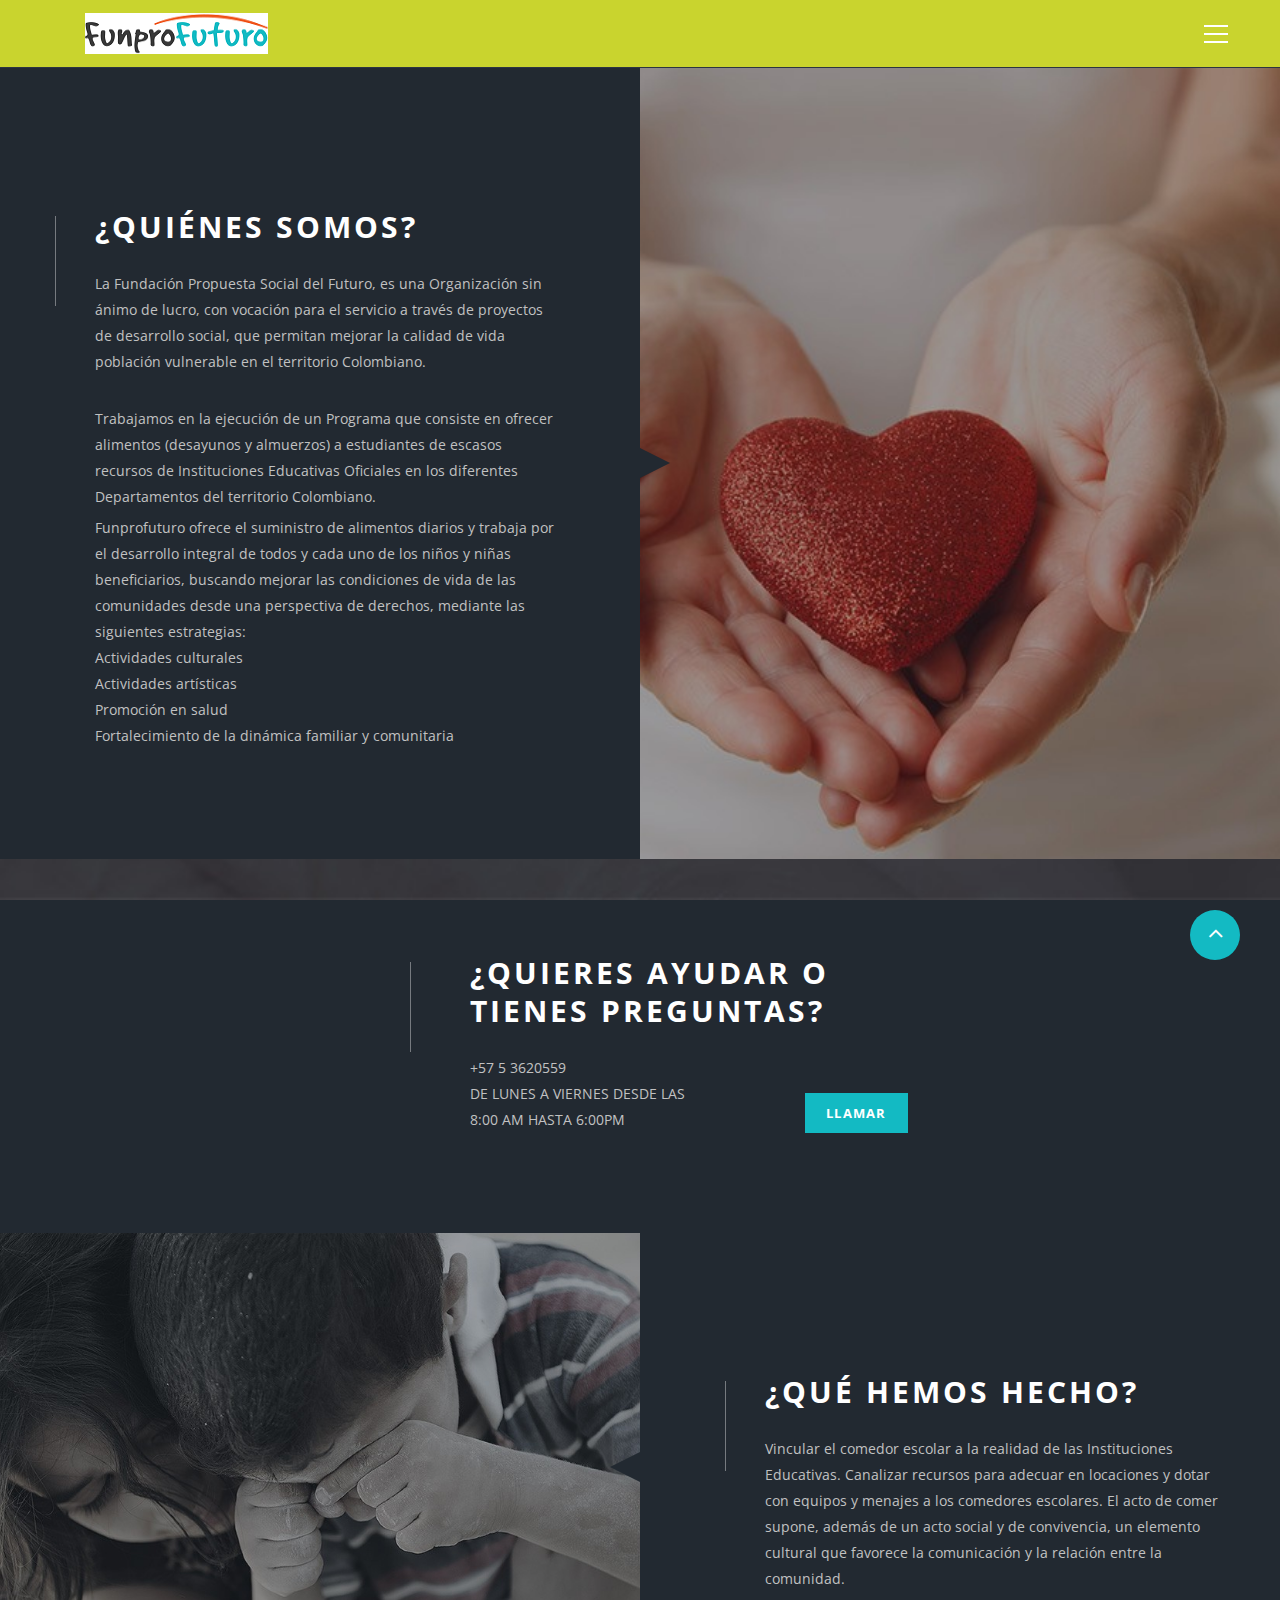
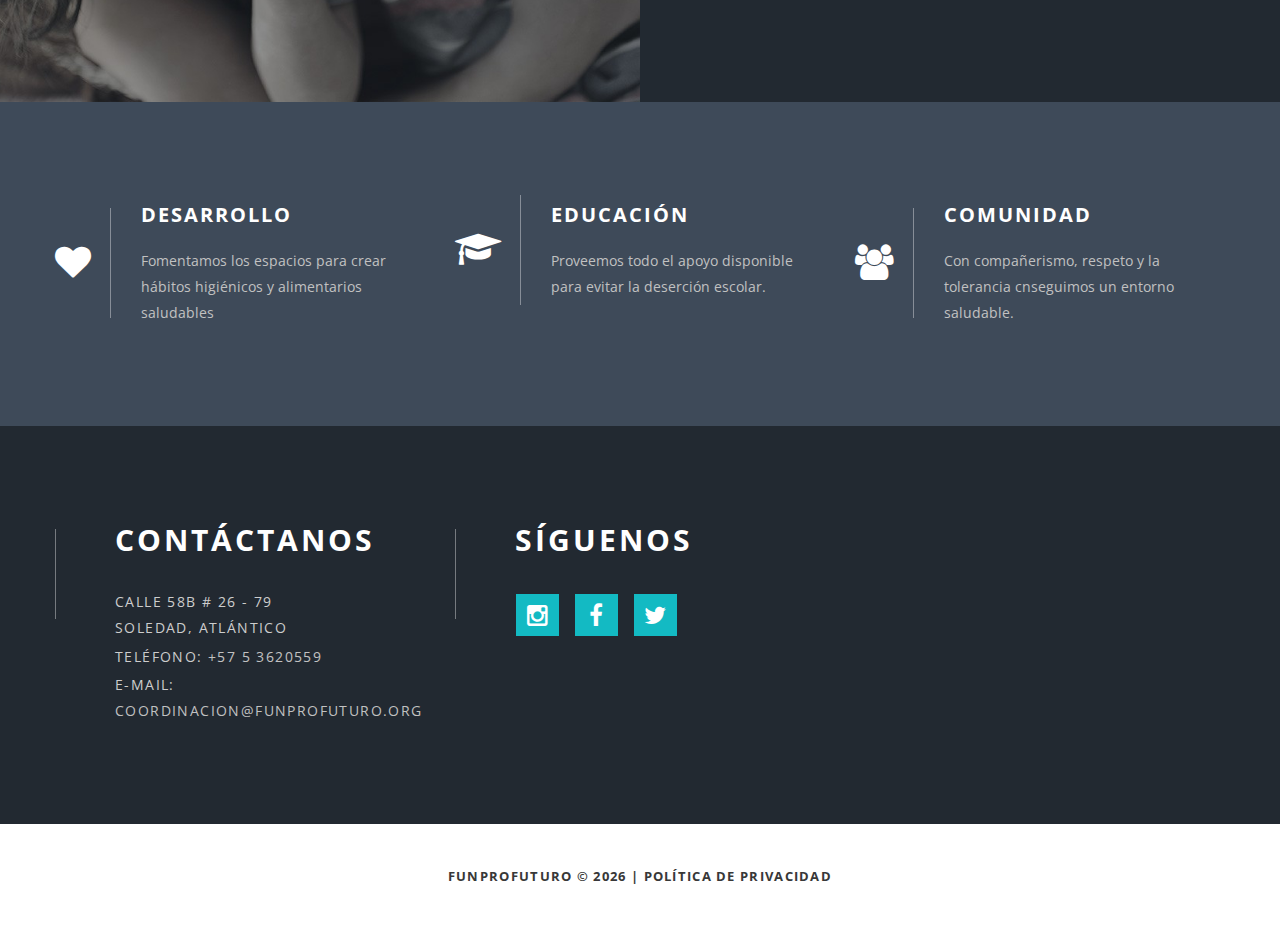
<file: about.html>
<!-- Jpg image-->
<!-- png image--><!DOCTYPE html>
<html lang="en" class="wide wow-animation">
  <head>
    <!-- Site Title-->
    <title>About</title>
    <meta name="format-detection" content="telephone=no">
    <meta name="viewport" content="width=device-width, height=device-height, initial-scale=1.0, maximum-scale=1.0, user-scalable=0">
    <meta http-equiv="X-UA-Compatible" content="IE=edge">
    <meta charset="utf-8">
    <link rel="icon" href="images/favicon.ico" type="image/x-icon">
    <!-- Stylesheets-->
    <link rel="stylesheet" type="text/css" href="//fonts.googleapis.com/css?family=Open+Sans:400,300,700%7CRoboto:400,900">
    <link rel="stylesheet" href="css/style.css">
		<!--[if lt IE 10]>
    <div style="background: #212121; padding: 10px 0; box-shadow: 3px 3px 5px 0 rgba(0,0,0,.3); clear: both; text-align:center; position: relative; z-index:1;"><a href="http://windows.microsoft.com/en-US/internet-explorer/"><img src="images/ie8-panel/warning_bar_0000_us.jpg" border="0" height="42" width="820" alt="You are using an outdated browser. For a faster, safer browsing experience, upgrade for free today."></a></div>
    <script src="js/html5shiv.min.js"></script>
		<![endif]-->
  </head>
  <body>
    <!-- Page-->
    <div class="page text-center">
      <!-- Page Header-->
      <header class="page-head">
        <!-- RD Navbar-->
        <div class="rd-navbar-wrap">
          <nav data-layout="rd-navbar-fixed" data-sm-layout="rd-navbar-fixed" data-md-device-layout="rd-navbar-fixed" data-md-layout="rd-navbar-static" data-lg-layout="rd-navbar-static" data-lg-device-layout="rd-navbar-static" data-sm-stick-up-offset="1px" data-lg-stick-up-offset="1px" class="rd-navbar">
            <div class="rd-navbar-inner">
              <!-- RD Navbar Panel-->
              <div class="rd-navbar-panel">
                <!-- RD Navbar Brand-->
                <div class="rd-navbar-brand"><a href="index.html" class="brand-name"><img src="images/home-logo-183x41.png" alt="" width="183" height="41" class="block-center"/></a></div>
              </div>
              <div class="rd-navbar-nav-wrap">
                <!-- RD Navbar Nav-->
                <ul class="rd-navbar-nav">
                  <li><a href="./">Home</a></li>
                  <li class="active"><a href="about.html">About</a>
                    <!-- RD Navbar Dropdown-->
                    <ul class="rd-navbar-dropdown">
                      <li><a href="#">What we do</a></li>
                      <li><a href="#">History</a></li>
                      <li><a href="#">News</a>
                        <ul class="rd-navbar-dropdown">
                          <li><a href="#">Fresh</a></li>
                          <li><a href="#">Archive</a></li>
                          <li><a href="404.html">404</a></li>
                        </ul>
                      </li>
                    </ul>
                  </li>
                  <li><a href="gallery.html">gallery</a></li>
                  <li><a href="blog.html">Blog</a>
                    <!-- RD Navbar Dropdown-->
                    <ul class="rd-navbar-dropdown">
                      <li><a href="single-post.html">Post</a></li>
                    </ul>
                  </li>
                  <li><a href="contacts.html">Contacts</a></li>
                </ul>
              </div>
              <!-- RD Navbar Toggle-->
              <button data-rd-navbar-toggle=".rd-navbar-nav-wrap" class="rd-navbar-toggle"><span></span></button>
            </div>
          </nav>
        </div>
      </header>
      <!-- Page Content-->
      <main class="page-content">
        <!-- in a nutshell about us-->
        <section class="section-50 section-lg-top-100 section-lg-bottom-110 section-md-left bg-ebony-clay text-md-left">
          <div class="shell">
            <div class="range">
              <div class="cell-md-6">
                <div class="border-md-left inset-md-right-70">
                  <h3 class="text-uppercase text-bold text-white">¿Quiénes somos?</h3>
                  <p>La Fundación Propuesta Social del Futuro, es una Organización sin ánimo de lucro, con vocación para el servicio a través de proyectos de desarrollo social, que permitan mejorar la calidad de vida población vulnerable en el territorio Colombiano.</p>
﻿
                  <p>Trabajamos en la ejecución de un Programa que consiste en ofrecer alimentos (desayunos y almuerzos) a estudiantes de escasos recursos de Instituciones Educativas Oficiales en los diferentes Departamentos del territorio Colombiano.</p>
 
                  <p>Funprofuturo ofrece el suministro de alimentos diarios y trabaja por el desarrollo integral de todos y cada uno de los niños y niñas beneficiarios, buscando mejorar las condiciones de vida de las comunidades desde una perspectiva de derechos, mediante las siguientes estrategias:</p>
                  
                  <ul>
                    <li>Actividades culturales</li>
                    <li>Actividades artísticas</li>
                    <li>Promoción en salud</li>
                    <li>Fortalecimiento de la dinámica familiar y comunitaria</li>
                  </ul>

                  <!--<a href="#" class="btn btn-xs btn-white btn-rect">read more</a>-->
                </div>
              </div>
              <div class="cell-md-6">
                <div class="section-img"><img src="images/about-1-838x546.jpg" alt="" width="838" height="546" class="img-responsive"/>
                </div>
              </div>
            </div>
          </div>
        </section>

        <!-- Want to help or have questions?-->
        <section class="section-55 section-md-bottom-100 text-md-left bg-image bg-fixed bg-image-2">
          <div class="shell">
            <div class="range range-md-center">
              <div class="cell-md-6">
                <div class="inset-md-left-55">
                  <div class="border-md-left border-left-spacing-lg">
                    <h3 class="text-uppercase text-bold text-white">¿Quieres ayudar o tienes preguntas?</h3>
                    <div class="unit unit-md unit-md-horizontal unit-md-bottom unit-spacing-xl offset-top-25">
                      <div class="unit-left">
                        <address class="contact-info"><a href="callto:#" class="text-uppercase">+57 5 3620559</a>
                          <p class="text-uppercase">De lunes a viernes desde las<br>8:00 AM hasta 6:00PM</p>
                        </address>
                      </div>
                      <div class="unit-body text-md-right"><a href="callto:0353620559" class="btn btn-primary btn-rect">Llamar</a></div>
                    </div>
                  </div>
                </div>
              </div>
            </div>
          </div>
        </section>

        <!-- our short history-->
        <section class="section-50 section-lg-top-100 section-lg-bottom-110 section-md-right bg-ebony-clay text-md-left">
          <div class="shell">
            <div class="range range-md-justify range-md-reverse">
              <div class="cell-md-6">
                <div class="inset-md-left-70">
                  <div class="border-md-left">
                    <h3 class="text-uppercase text-bold text-white">¿Qué hemos hecho?</h3>
                    <p>Vincular el comedor escolar a la realidad de las Instituciones  Educativas. Canalizar recursos para adecuar en locaciones y dotar con equipos y menajes a     los comedores escolares. El acto de comer supone, además de un acto social y de convivencia, un elemento cultural que favorece la comunicación y la relación entre la comunidad.</p>
                    <!--<a href="#" class="btn btn-xs btn-white btn-rect">read more</a>-->
                  </div>
                </div>
              </div>
              <div class="cell-md-6">
                <div class="section-img"><img src="images/about-3-842x608.jpg" alt="" width="842" height="608" class="img-responsive"/>
                </div>
              </div>
            </div>
          </div>
        </section>

        <!-- help & support-->
        <section class="section-50 section-md-100 bg-oxford-blue">
          <div class="shell">
            <div class="range range-xs-center">
              <div class="cell-md-4">
                <div class="unit unit-md unit-md-horizontal unit-md-middle text-md-left">
                  <div class="unit-left"><span class="icon icon-lg icon-white fa-heart icon-border-md-right"></span></div>
                  <div class="unit-body">
                    <h5 class="text-bold text-uppercase text-white">Desarrollo</h5>
                    <p>Fomentamos los espacios para crear hábitos higiénicos y alimentarios saludables</p>
                  </div>
                </div>
              </div>
              <div class="cell-md-4 offset-top-50 offset-md-top-0">
                <div class="unit unit-md unit-md-horizontal unit-md-middle text-md-left">
                  <div class="unit-left"><span class="icon icon-lg icon-white fa-graduation-cap icon-border-md-right"></span></div>
                  <div class="unit-body">
                    <h5 class="text-bold text-uppercase text-white">Educación</h5>
                    <p>Proveemos todo el apoyo disponible para evitar la deserción escolar.</p>
                  </div>
                </div>
              </div>
              <div class="cell-md-4 offset-top-50 offset-md-top-0">
                <div class="unit unit-md unit-md-horizontal unit-md-middle text-md-left">
                  <div class="unit-left"><span class="icon icon-lg icon-white fa-users icon-border-md-right"></span></div>
                  <div class="unit-body">
                    <h5 class="text-bold text-uppercase text-white">Comunidad</h5>
                    <p>Con compañerismo, respeto y la tolerancia cnseguimos un entorno saludable.</p>
                  </div>
                </div>
              </div>
            </div>
          </div>
        </section>

      </main>
      <!-- Page Footer-->
      <footer class="page-footer text-md-left">
        <div class="shell section-55 section-lg-bottom-100">
          <div class="range">
            <div class="cell-md-4">
              <div class="border-md-left border-left-spacing-lg">
                <h3 class="text-bold text-uppercase text-white">Contáctanos</h3>
                <address class="contact-info">
                  <p>Calle 58B # 26 - 79<br>Soledad, Atlántico</p>
                  <dl>
                    <dt>Teléfono:</dt>
                    <dd><a href="callto:#">+57 5 3620559</a></dd>
                  </dl>
                  <!--
                  <dl>
                    <dt>Telephones:</dt>
                    <dd><a href="callto:#">+1 959 603 6035</a></dd>
                  </dl>
                  <dl>
                    <dt>FAX:</dt>
                    <dd><a href="callto:#">+1 504 889 9898</a></dd>
                  </dl>
                  -->
                  <dl>
                    <dt>E-mail:</dt>
                    <dd><a href="mailto:#">coordinacion@funprofuturo.org</a></dd>
                  </dl>
                </address>
              </div>
            </div>
            <!--
            <div class="cell-md-4 offset-top-70 offset-md-top-0">
              <div class="border-md-left border-left-spacing-lg">
                <h3 class="text-bold text-uppercase text-white">Join us</h3>
                <p class="text-uppercase letter-spacing-100 offset-top-30">And always stay informed of the latest company news and events!</p><a href="#" class="btn btn-sm btn-primary btn-rect offset-top-20">Sign Up</a>
              </div>
            </div>
            -->
            <div class="cell-md-4 offset-top-70 offset-md-top-0">
              <div class="border-md-left border-left-spacing-lg">
                <h3 class="text-bold text-uppercase text-white">Síguenos</h3>
                <ul class="list-inline">
                  <li><a href="#" class="icon icon-sm icon-primary fa-instagram"></a></li>
                  <li><a href="#" class="icon icon-sm icon-primary fa-facebook"></a></li>
                  <li><a href="#" class="icon icon-sm icon-primary fa-twitter"></a></li>
                  <!--<li><a href="#" class="icon icon-sm icon-primary fa-google-plus"></a></li>-->
                  <!--<li><a href="#" class="icon icon-sm icon-primary fa-pinterest"></a></li>-->
                </ul>
              </div>
            </div>
          </div>
        </div>
        <p class="text-uppercase copyright text-center section-40 bg-white">Funprofuturo &#169; <span id="copyright-year"></span> | <a href="privacy.html">Política de privacidad</a>
        </p>
      </footer>
    </div>
    <!-- Global Mailform Output-->
    <div id="form-output-global" class="snackbars"></div>
    <!-- PhotoSwipe Gallery-->
    <div tabindex="-1" role="dialog" aria-hidden="true" class="pswp">
      <div class="pswp__bg"></div>
      <div class="pswp__scroll-wrap">
        <div class="pswp__container">
          <div class="pswp__item"></div>
          <div class="pswp__item"></div>
          <div class="pswp__item"></div>
        </div>
        <div class="pswp__ui pswp__ui--hidden">
          <div class="pswp__top-bar">
            <div class="pswp__counter"></div>
            <button title="Close (Esc)" class="pswp__button pswp__button--close"></button>
            <button title="Share" class="pswp__button pswp__button--share"></button>
            <button title="Toggle fullscreen" class="pswp__button pswp__button--fs"></button>
            <button title="Zoom in/out" class="pswp__button pswp__button--zoom"></button>
            <div class="pswp__preloader">
              <div class="pswp__preloader__icn">
                <div class="pswp__preloader__cut">
                  <div class="pswp__preloader__donut"></div>
                </div>
              </div>
            </div>
          </div>
          <div class="pswp__share-modal pswp__share-modal--hidden pswp__single-tap">
            <div class="pswp__share-tooltip"></div>
          </div>
          <button title="Previous (arrow left)" class="pswp__button pswp__button--arrow--left"></button>
          <button title="Next (arrow right)" class="pswp__button pswp__button--arrow--right"></button>
          <div class="pswp__caption">
            <div class="pswp__caption__cent"></div>
          </div>
        </div>
      </div>
    </div>
    <!-- Java script-->
    <script src="js/core.min.js"></script>

    <script src="js/script.js"></script>
  </body>
</html>
</file>
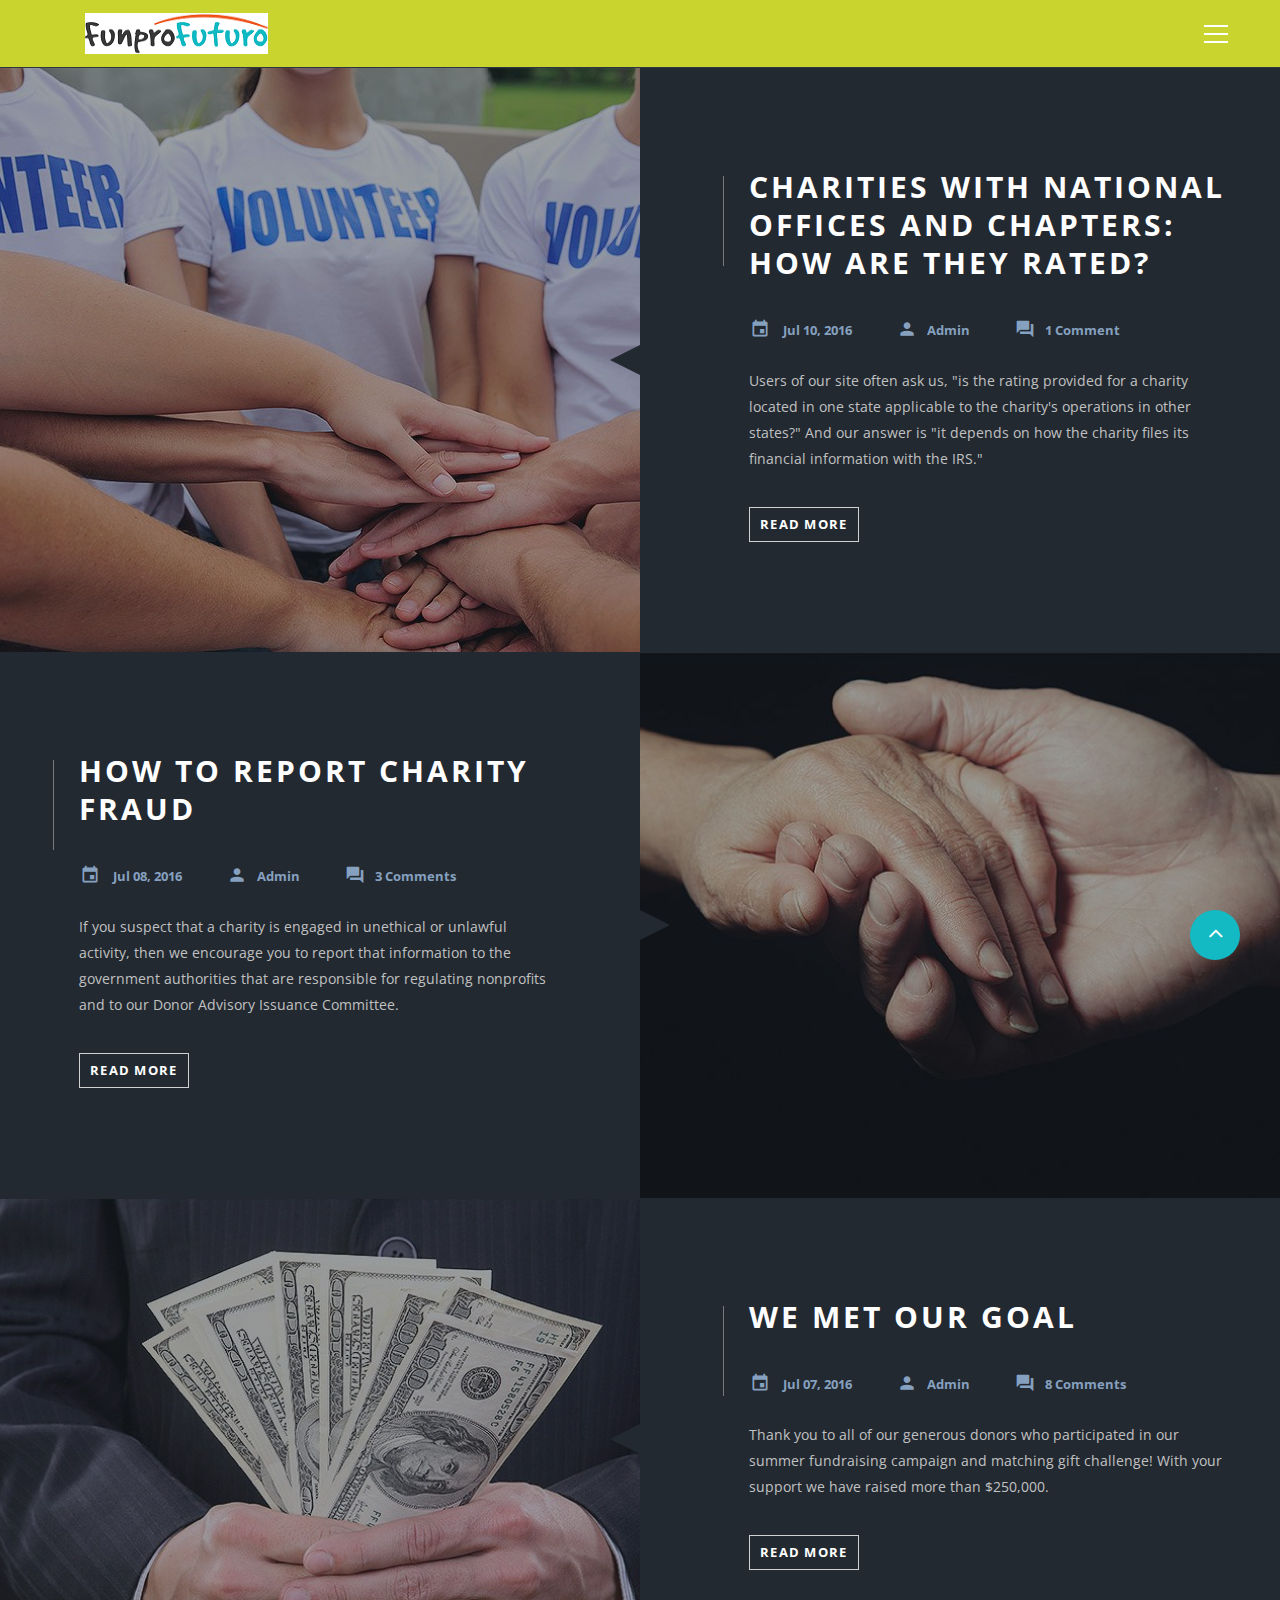
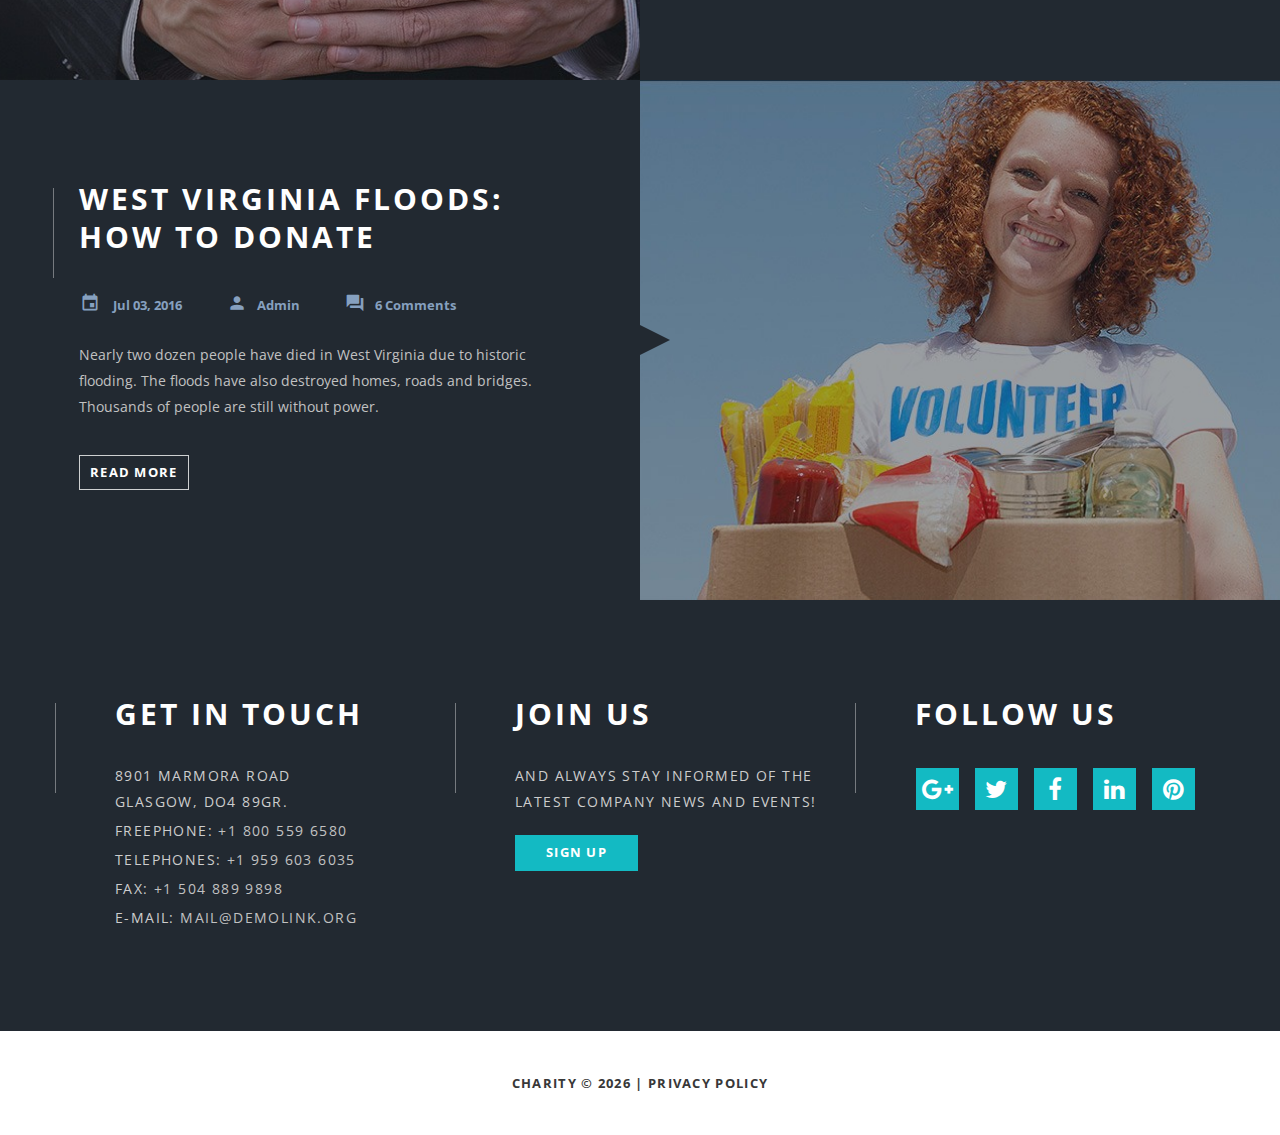
<file: blog.html>
<!-- Jpg image-->
<!-- png image--><!DOCTYPE html>
<html lang="en" class="wide wow-animation">
  <head>
    <!-- Site Title-->
    <title>Blog</title>
    <meta name="format-detection" content="telephone=no">
    <meta name="viewport" content="width=device-width, height=device-height, initial-scale=1.0, maximum-scale=1.0, user-scalable=0">
    <meta http-equiv="X-UA-Compatible" content="IE=edge">
    <meta charset="utf-8">
    <link rel="icon" href="images/favicon.ico" type="image/x-icon">
    <!-- Stylesheets-->
    <link rel="stylesheet" type="text/css" href="//fonts.googleapis.com/css?family=Open+Sans:400,300,700%7CRoboto:400,900">
    <link rel="stylesheet" href="css/style.css">
		<!--[if lt IE 10]>
    <div style="background: #212121; padding: 10px 0; box-shadow: 3px 3px 5px 0 rgba(0,0,0,.3); clear: both; text-align:center; position: relative; z-index:1;"><a href="http://windows.microsoft.com/en-US/internet-explorer/"><img src="images/ie8-panel/warning_bar_0000_us.jpg" border="0" height="42" width="820" alt="You are using an outdated browser. For a faster, safer browsing experience, upgrade for free today."></a></div>
    <script src="js/html5shiv.min.js"></script>
		<![endif]-->
  </head>
  <body>
    <!-- Page-->
    <div class="page text-center">
      <!-- Page Header-->
      <header class="page-head">
        <!-- RD Navbar-->
        <div class="rd-navbar-wrap">
          <nav data-layout="rd-navbar-fixed" data-sm-layout="rd-navbar-fixed" data-md-device-layout="rd-navbar-fixed" data-md-layout="rd-navbar-static" data-lg-layout="rd-navbar-static" data-lg-device-layout="rd-navbar-static" data-sm-stick-up-offset="1px" data-lg-stick-up-offset="1px" class="rd-navbar">
            <div class="rd-navbar-inner">
              <!-- RD Navbar Panel-->
              <div class="rd-navbar-panel">
                <!-- RD Navbar Brand-->
                <div class="rd-navbar-brand"><a href="index.html" class="brand-name"><img src="images/home-logo-183x41.png" alt="" width="183" height="41" class="block-center"/></a></div>
              </div>
              <div class="rd-navbar-nav-wrap">
                <!-- RD Navbar Nav-->
                <ul class="rd-navbar-nav">
                  <li><a href="./">Home</a></li>
                  <li><a href="about.html">About</a>
                    <!-- RD Navbar Dropdown-->
                    <ul class="rd-navbar-dropdown">
                      <li><a href="#">What we do</a></li>
                      <li><a href="#">History</a></li>
                      <li><a href="#">News</a>
                        <ul class="rd-navbar-dropdown">
                          <li><a href="#">Fresh</a></li>
                          <li><a href="#">Archive</a></li>
                          <li><a href="404.html">404</a></li>
                        </ul>
                      </li>
                    </ul>
                  </li>
                  <li><a href="gallery.html">gallery</a></li>
                  <li class="active"><a href="blog.html">Blog</a>
                    <!-- RD Navbar Dropdown-->
                    <ul class="rd-navbar-dropdown">
                      <li><a href="single-post.html">Post</a></li>
                    </ul>
                  </li>
                  <li><a href="contacts.html">Contacts</a></li>
                </ul>
              </div>
              <!-- RD Navbar Toggle-->
              <button data-rd-navbar-toggle=".rd-navbar-nav-wrap" class="rd-navbar-toggle"><span></span></button>
            </div>
          </nav>
        </div>
      </header>
      <!-- Page Content-->
      <main class="page-content">
        <section class="section-60 section-lg-bottom-110 section-md-right bg-ebony-clay text-md-left">
          <div class="shell">
            <div class="range range-md-justify range-md-reverse">
              <div class="cell-md-6">
                <article class="blog-post inset-md-left-70">
                  <div class="border-md-left">
                    <div class="blog-post-header">
                      <h3 class="text-uppercase text-bold text-white"><a href="single-post.html">Charities with National Offices and Chapters: How Are They Rated?</a></h3>
                    </div>
                    <ul class="blog-post-info list-inline">
                      <li><span class="icon icon-xs icon-nepal material-icons-event"></span>
                        <time datetime="2015-01-01">Jul 10, 2016</time>
                      </li>
                      <li><span class="icon icon-xs icon-nepal material-icons-person"></span><span>Admin</span></li>
                      <li><span class="icon icon-xs icon-nepal material-icons-question_answer"></span><span>1 Comment</span></li>
                    </ul>
                    <div class="blog-post-content">
                      <p>Users of our site often ask us, "is the rating provided for a charity located in one state applicable to the charity's operations in other states?" And our answer is "it depends on how the charity files its financial information with the IRS."</p><a href="single-post.html" class="btn btn-xs btn-white btn-rect">read more</a>
                    </div>
                  </div>
                </article>
              </div>
              <div class="cell-md-6">
                <div class="section-img"><img src="images/blog-1-842x584.jpg" alt="" width="842" height="584" class="img-responsive"/>
                </div>
              </div>
            </div>
          </div>
        </section>
        <section class="section-60 section-lg-bottom-110 section-md-left bg-ebony-clay text-md-left">
          <div class="shell">
            <div class="range">
              <div class="cell-md-6">
                <article class="blog-post">
                  <div class="blog-post-header border-md-left inset-md-right-70">
                    <h3 class="text-uppercase text-bold text-white"><a href="single-post.html">How To Report Charity Fraud</a></h3>
                    <ul class="blog-post-info list-inline">
                      <li><span class="icon icon-xs icon-nepal material-icons-event"></span>
                        <time datetime="2015-01-01">Jul 08, 2016</time>
                      </li>
                      <li><span class="icon icon-xs icon-nepal material-icons-person"></span><span>Admin</span></li>
                      <li><span class="icon icon-xs icon-nepal material-icons-question_answer"></span><span>3 Comments</span></li>
                    </ul>
                    <div class="blog-post-content">
                      <p>If you suspect that a charity is engaged in unethical or unlawful activity, then we encourage you to report that information to the government authorities that are responsible for regulating nonprofits and to our Donor Advisory Issuance Committee.</p><a href="single-post.html" class="btn btn-xs btn-white btn-rect">read more</a>
                    </div>
                  </div>
                </article>
              </div>
              <div class="cell-md-6">
                <div class="section-img"><img src="images/blog-2-842x584.jpg" alt="" width="842" height="584" class="img-responsive"/>
                </div>
              </div>
            </div>
          </div>
        </section>
        <section class="section-60 section-lg-bottom-110 section-md-right bg-ebony-clay text-md-left">
          <div class="shell">
            <div class="range range-md-justify range-md-reverse">
              <div class="cell-md-6">
                <article class="blog-post inset-md-left-70">
                  <div class="border-md-left">
                    <div class="blog-post-header">
                      <h3 class="text-uppercase text-bold text-white"><a href="single-post.html">We Met Our Goal</a></h3>
                    </div>
                    <ul class="blog-post-info list-inline">
                      <li><span class="icon icon-xs icon-nepal material-icons-event"></span>
                        <time datetime="2015-01-01">Jul 07, 2016</time>
                      </li>
                      <li><span class="icon icon-xs icon-nepal material-icons-person"></span><span>Admin</span></li>
                      <li><span class="icon icon-xs icon-nepal material-icons-question_answer"></span><span>8 Comments</span></li>
                    </ul>
                    <div class="blog-post-content">
                      <p>Thank you to all of our generous donors who participated in our summer fundraising campaign and matching gift challenge! With your support we have raised more than $250,000.</p><a href="single-post.html" class="btn btn-xs btn-white btn-rect">read more</a>
                    </div>
                  </div>
                </article>
              </div>
              <div class="cell-md-6">
                <div class="section-img"><img src="images/blog-3-842x584.jpg" alt="" width="842" height="584" class="img-responsive"/>
                </div>
              </div>
            </div>
          </div>
        </section>
        <section class="section-60 section-lg-bottom-110 section-md-left bg-ebony-clay text-md-left">
          <div class="shell">
            <div class="range">
              <div class="cell-md-6">
                <article class="blog-post">
                  <div class="blog-post-header border-md-left inset-md-right-70">
                    <h3 class="text-uppercase text-bold text-white"><a href="single-post.html">West Virginia Floods: How To Donate</a></h3>
                    <ul class="blog-post-info list-inline">
                      <li><span class="icon icon-xs icon-nepal material-icons-event"></span>
                        <time datetime="2015-01-01">Jul 03, 2016</time>
                      </li>
                      <li><span class="icon icon-xs icon-nepal material-icons-person"></span><span>Admin</span></li>
                      <li><span class="icon icon-xs icon-nepal material-icons-question_answer"></span><span>6 Comments</span></li>
                    </ul>
                    <div class="blog-post-content">
                      <p>Nearly two dozen people have died in West Virginia due to historic flooding. The floods have also destroyed homes, roads and bridges. Thousands of people are still without power.</p><a href="single-post.html" class="btn btn-xs btn-white btn-rect">read more</a>
                    </div>
                  </div>
                </article>
              </div>
              <div class="cell-md-6">
                <div class="section-img"><img src="images/blog-4-842x584.jpg" alt="" width="842" height="584" class="img-responsive"/>
                </div>
              </div>
            </div>
          </div>
        </section>
      </main>
      <!-- Page Footer-->
      <footer class="page-footer text-md-left">
        <div class="shell section-55 section-lg-bottom-100">
          <div class="range">
            <div class="cell-md-4">
              <div class="border-md-left border-left-spacing-lg">
                <h3 class="text-bold text-uppercase text-white">Get in touch</h3>
                <address class="contact-info">
                  <p>8901 Marmora Road<br>Glasgow, DO4 89GR.</p>
                  <dl>
                    <dt>Freephone:</dt>
                    <dd><a href="callto:#">+1 800 559 6580</a></dd>
                  </dl>
                  <dl>
                    <dt>Telephones:</dt>
                    <dd><a href="callto:#">+1 959 603 6035</a></dd>
                  </dl>
                  <dl>
                    <dt>FAX:</dt>
                    <dd><a href="callto:#">+1 504 889 9898</a></dd>
                  </dl>
                  <dl>
                    <dt>E-mail:</dt>
                    <dd><a href="mailto:#">mail@demolink.org</a></dd>
                  </dl>
                </address>
              </div>
            </div>
            <div class="cell-md-4 offset-top-70 offset-md-top-0">
              <div class="border-md-left border-left-spacing-lg">
                <h3 class="text-bold text-uppercase text-white">Join us</h3>
                <p class="text-uppercase letter-spacing-100 offset-top-30">And always stay informed of the latest company news and events!</p><a href="#" class="btn btn-sm btn-primary btn-rect offset-top-20">Sign Up</a>
              </div>
            </div>
            <div class="cell-md-4 offset-top-70 offset-md-top-0">
              <div class="border-md-left border-left-spacing-lg">
                <h3 class="text-bold text-uppercase text-white">Follow us</h3>
                <ul class="list-inline">
                  <li><a href="#" class="icon icon-sm icon-primary fa-google-plus"></a></li>
                  <li><a href="#" class="icon icon-sm icon-primary fa-twitter"></a></li>
                  <li><a href="#" class="icon icon-sm icon-primary fa-facebook"></a></li>
                  <li><a href="#" class="icon icon-sm icon-primary fa-linkedin"></a></li>
                  <li><a href="#" class="icon icon-sm icon-primary fa-pinterest"></a></li>
                </ul>
              </div>
            </div>
          </div>
        </div>
        <p class="text-uppercase copyright text-center section-40 bg-white">charity &#169; <span id="copyright-year"></span> | <a href="privacy.html">Privacy Policy</a>
        </p>
      </footer>
    </div>
    <!-- Global Mailform Output-->
    <div id="form-output-global" class="snackbars"></div>
    <!-- PhotoSwipe Gallery-->
    <div tabindex="-1" role="dialog" aria-hidden="true" class="pswp">
      <div class="pswp__bg"></div>
      <div class="pswp__scroll-wrap">
        <div class="pswp__container">
          <div class="pswp__item"></div>
          <div class="pswp__item"></div>
          <div class="pswp__item"></div>
        </div>
        <div class="pswp__ui pswp__ui--hidden">
          <div class="pswp__top-bar">
            <div class="pswp__counter"></div>
            <button title="Close (Esc)" class="pswp__button pswp__button--close"></button>
            <button title="Share" class="pswp__button pswp__button--share"></button>
            <button title="Toggle fullscreen" class="pswp__button pswp__button--fs"></button>
            <button title="Zoom in/out" class="pswp__button pswp__button--zoom"></button>
            <div class="pswp__preloader">
              <div class="pswp__preloader__icn">
                <div class="pswp__preloader__cut">
                  <div class="pswp__preloader__donut"></div>
                </div>
              </div>
            </div>
          </div>
          <div class="pswp__share-modal pswp__share-modal--hidden pswp__single-tap">
            <div class="pswp__share-tooltip"></div>
          </div>
          <button title="Previous (arrow left)" class="pswp__button pswp__button--arrow--left"></button>
          <button title="Next (arrow right)" class="pswp__button pswp__button--arrow--right"></button>
          <div class="pswp__caption">
            <div class="pswp__caption__cent"></div>
          </div>
        </div>
      </div>
    </div>
    <!-- Java script-->
    <script src="js/core.min.js"></script>

    <script src="js/script.js"></script>
  </body>
</html>
</file>
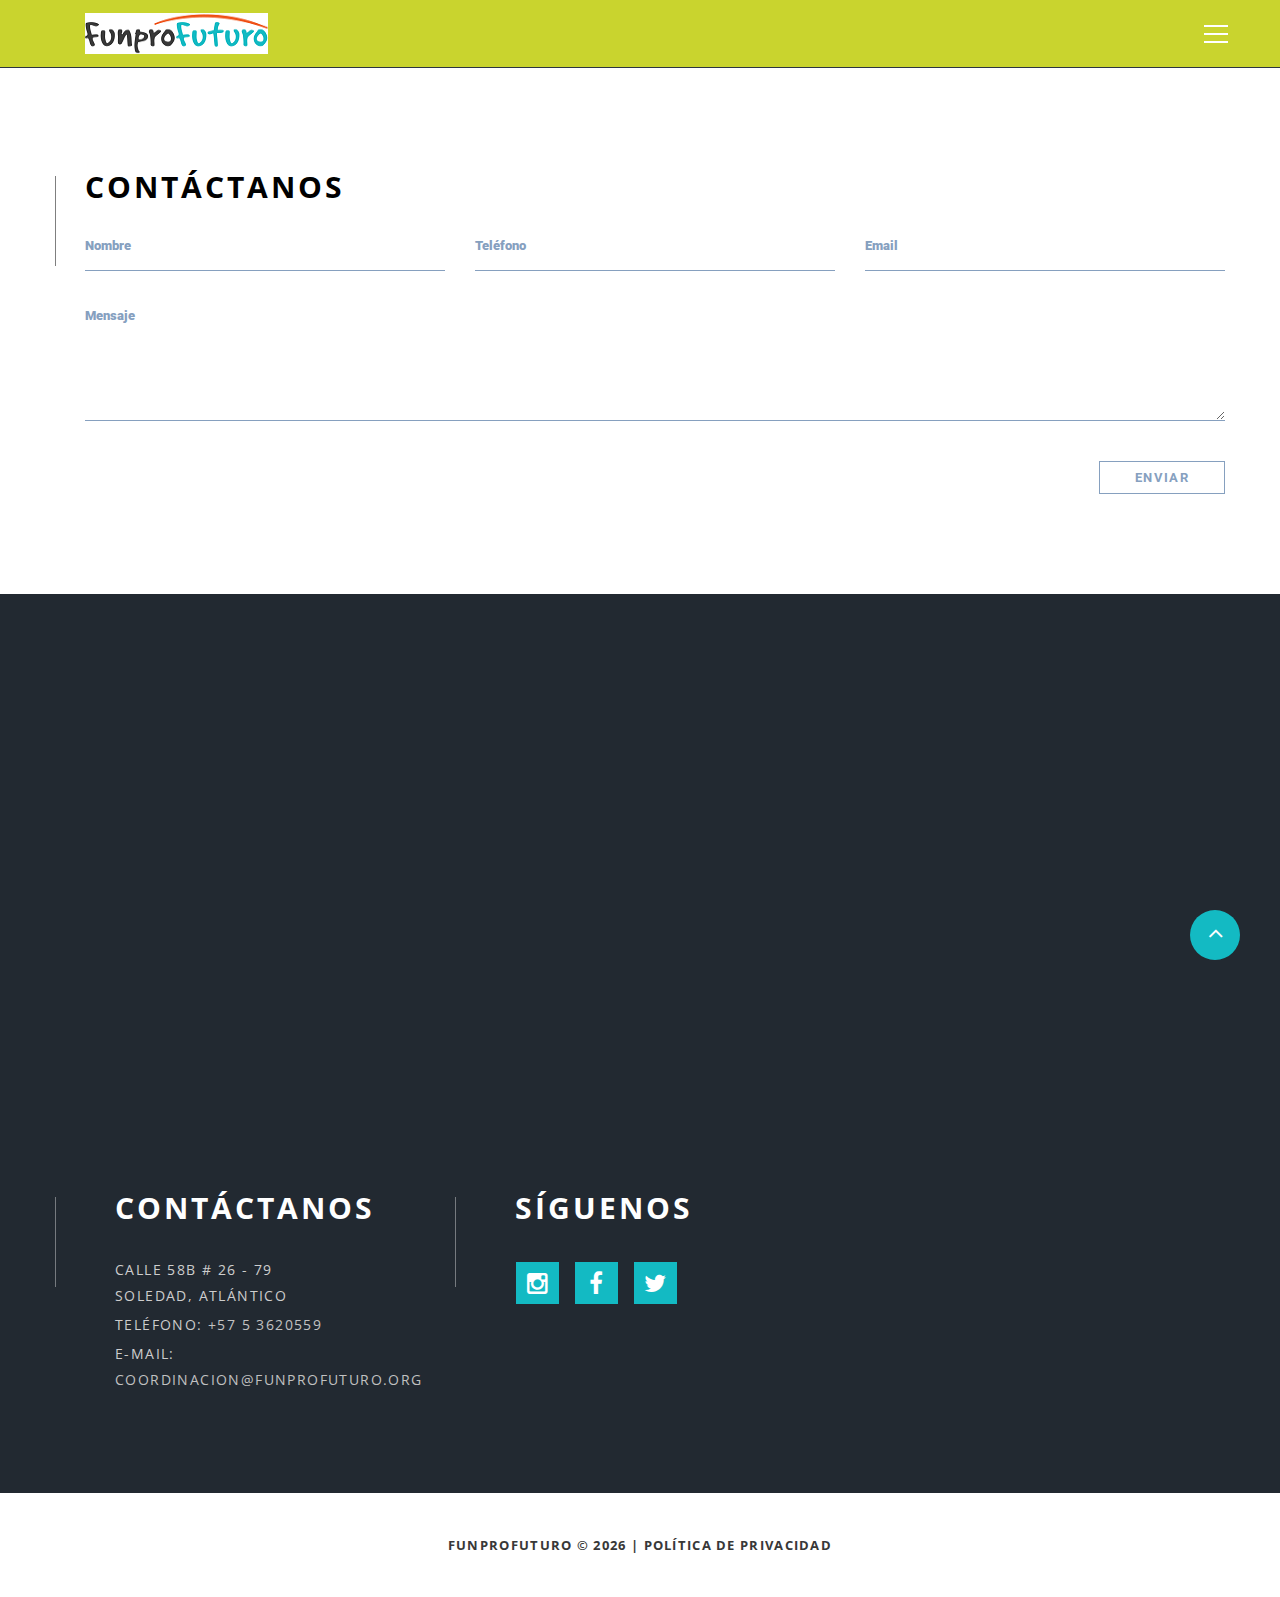
<file: contacts.html>
<!-- Jpg image-->
<!-- png image--><!DOCTYPE html>
<html lang="en" class="wide wow-animation">
  <head>
    <!-- Site Title-->
    <title>Contacto</title>
    <meta name="format-detection" content="telephone=no">
    <meta name="viewport" content="width=device-width, height=device-height, initial-scale=1.0, maximum-scale=1.0, user-scalable=0">
    <meta http-equiv="X-UA-Compatible" content="IE=edge">
    <meta charset="utf-8">
    <link rel="icon" href="images/favicon.ico" type="image/x-icon">
    <!-- Stylesheets-->
    <link rel="stylesheet" type="text/css" href="//fonts.googleapis.com/css?family=Open+Sans:400,300,700%7CRoboto:400,900">
    <link rel="stylesheet" href="css/style.css">
		<!--[if lt IE 10]>
    <div style="background: #212121; padding: 10px 0; box-shadow: 3px 3px 5px 0 rgba(0,0,0,.3); clear: both; text-align:center; position: relative; z-index:1;"><a href="http://windows.microsoft.com/en-US/internet-explorer/"><img src="images/ie8-panel/warning_bar_0000_us.jpg" border="0" height="42" width="820" alt="You are using an outdated browser. For a faster, safer browsing experience, upgrade for free today."></a></div>
    <script src="js/html5shiv.min.js"></script>
		<![endif]-->
  </head>
  <body>
    <!-- Page-->
    <div class="page text-center">
      <!-- Page Header-->
      <header class="page-head">
        <!-- RD Navbar-->
        <div class="rd-navbar-wrap">
          <nav data-layout="rd-navbar-fixed" data-sm-layout="rd-navbar-fixed" data-md-device-layout="rd-navbar-fixed" data-md-layout="rd-navbar-static" data-lg-layout="rd-navbar-static" data-lg-device-layout="rd-navbar-static" data-sm-stick-up-offset="1px" data-lg-stick-up-offset="1px" class="rd-navbar">
            <div class="rd-navbar-inner">
              <!-- RD Navbar Panel-->
              <div class="rd-navbar-panel">
                <!-- RD Navbar Brand-->
                <div class="rd-navbar-brand"><a href="index.html" class="brand-name"><img src="images/home-logo-183x41.png" alt="" width="183" height="41" class="block-center"/></a></div>
              </div>
              <div class="rd-navbar-nav-wrap">
                <!-- RD Navbar Nav-->
                <ul class="rd-navbar-nav">
                  <li><a href="./">Home</a></li>
                  <li><a href="about.html">About</a>
                    <!-- RD Navbar Dropdown-->
                    <ul class="rd-navbar-dropdown">
                      <li><a href="#">What we do</a></li>
                      <li><a href="#">History</a></li>
                      <li><a href="#">News</a>
                        <ul class="rd-navbar-dropdown">
                          <li><a href="#">Fresh</a></li>
                          <li><a href="#">Archive</a></li>
                          <li><a href="404.html">404</a></li>
                        </ul>
                      </li>
                    </ul>
                  </li>
                  <li><a href="gallery.html">gallery</a></li>
                  <li><a href="blog.html">Blog</a>
                    <!-- RD Navbar Dropdown-->
                    <ul class="rd-navbar-dropdown">
                      <li><a href="single-post.html">Post</a></li>
                    </ul>
                  </li>
                  <li class="active"><a href="contacts.html">Contacts</a></li>
                </ul>
              </div>
              <!-- RD Navbar Toggle-->
              <button data-rd-navbar-toggle=".rd-navbar-nav-wrap" class="rd-navbar-toggle"><span></span></button>
            </div>
          </nav>
        </div>
      </header>
      <!--
      <div class="twitter" data-twitter-username="templatemonster">
          <div data-twitter-type="tweet">
              <img data-media_url="src" src="images/_blank.png" alt=""/>
              <p data-tweet=text></p>
          </div>
      </div>
      -->
      <!-- Page Content-->
      <main class="page-content">
        <!--
        <section class="section-bottom-50 section-md-bottom-100 text-md-left bg-white">
          <div class="shell">
            <div class="range">
              <div class="cell-xs-12 offset-top-60">
                <div class="border-md-left border-left-spacing-sm">
                  <h3 class="text-uppercase text-bold">Funprofuturo
                  </h3>
                  <p>Fundación Propuesta Social del Futuro.</p>
                </div>
              </div>
            </div>
          </div>
          <div class="shell">
            <div class="rangue">
              <div class="cell-2">
                <img src="images/logo-fondo-blanco.jpg" alt="Imagen logo funprofuturo fondo blanco" style="margin: 0 auto; display: block;" />
              </div>  
            </div>
          </div>
        </section>
        -->
        <!-- Contact us-->
        
        <section class="section-bottom-50 section-md-bottom-100 text-md-left bg-white">
          <div class="shell">
            <div class="range">
              <div class="cell-xs-12 offset-top-60">
                <div class="border-md-left border-left-spacing-sm">
                  <h3 class="text-uppercase text-bold">Contáctanos
                    <!-- RD Mailform-->
                  </h3>
                  <form data-form-output="form-output-global" data-form-type="contact" method="post" action="bat/rd-mailform.php" class="rd-mailform offset-top-15">
                    <div class="range">
                      <div class="cell-md-4">
                        <div class="form-group">
                          <label for="comment-name" class="form-label">Nombre</label>
                          <input id="comment-name" type="text" name="name" data-constraints="@Required" class="form-control">
                        </div>
                      </div>
                      <div class="cell-md-4">
                        <div class="form-group">
                          <label for="comment-phone" class="form-label">Teléfono</label>
                          <input id="comment-phone" type="text" name="phone" data-constraints="@Numeric @Required" class="form-control">
                        </div>
                      </div>
                      <div class="cell-md-4">
                        <div class="form-group">
                          <label for="comment-email" class="form-label">Email</label>
                          <input id="comment-email" type="email" name="email" data-constraints="@Email @Required" class="form-control">
                        </div>
                      </div>
                      <div class="cell-xs-12 offset-top-20">
                        <div class="form-group form-group-textarea-1">
                          <label for="comment-text" class="form-label">Mensaje</label>
                          <textarea id="comment-text" name="message" data-constraints="@Required" class="form-control"></textarea>
                        </div>
                      </div>
                      <div class="cell-xs-12 offset-top-40 text-sm-right">
                        <button type="submit" class="btn btn-lg btn-nepal btn-rect">Enviar</button>
                      </div>
                    </div>
                  </form>
                </div>
              </div>
            </div>
          </div>
        </section>
        
        <!-- RD Google Map-->
        <section data-zoom="15" data-x="-74.7967738" data-y="10.9230629" data-styles="[{&quot;featureType&quot;:&quot;all&quot;,&quot;elementType&quot;:&quot;labels.text.fill&quot;,&quot;stylers&quot;:[{&quot;color&quot;:&quot;#3c3c3c&quot;},{&quot;visibility&quot;:&quot;on&quot;}]},{&quot;featureType&quot;:&quot;all&quot;,&quot;elementType&quot;:&quot;labels.text.stroke&quot;,&quot;stylers&quot;:[{&quot;color&quot;:&quot;#ffffff&quot;},{&quot;lightness&quot;:13},{&quot;visibility&quot;:&quot;on&quot;}]},{&quot;featureType&quot;:&quot;administrative&quot;,&quot;elementType&quot;:&quot;geometry.fill&quot;,&quot;stylers&quot;:[{&quot;color&quot;:&quot;#e5e5e1&quot;},{&quot;visibility&quot;:&quot;on&quot;}]},{&quot;featureType&quot;:&quot;administrative&quot;,&quot;elementType&quot;:&quot;geometry.stroke&quot;,&quot;stylers&quot;:[{&quot;lightness&quot;:14},{&quot;weight&quot;:1.4},{&quot;color&quot;:&quot;#bfb292&quot;}]},{&quot;featureType&quot;:&quot;landscape&quot;,&quot;elementType&quot;:&quot;geometry.fill&quot;,&quot;stylers&quot;:[{&quot;color&quot;:&quot;#dadad1&quot;},{&quot;visibility&quot;:&quot;on&quot;}]},{&quot;featureType&quot;:&quot;landscape&quot;,&quot;elementType&quot;:&quot;geometry.stroke&quot;,&quot;stylers&quot;:[{&quot;visibility&quot;:&quot;on&quot;},{&quot;color&quot;:&quot;#bfb292&quot;}]},{&quot;featureType&quot;:&quot;poi&quot;,&quot;elementType&quot;:&quot;geometry&quot;,&quot;stylers&quot;:[{&quot;color&quot;:&quot;#e5e5e1&quot;},{&quot;lightness&quot;:5}]},{&quot;featureType&quot;:&quot;poi.park&quot;,&quot;elementType&quot;:&quot;geometry.fill&quot;,&quot;stylers&quot;:[{&quot;color&quot;:&quot;#dadad1&quot;}]},{&quot;featureType&quot;:&quot;poi.school&quot;,&quot;elementType&quot;:&quot;geometry.fill&quot;,&quot;stylers&quot;:[{&quot;color&quot;:&quot;#8bb37f&quot;}]},{&quot;featureType&quot;:&quot;road&quot;,&quot;elementType&quot;:&quot;geometry&quot;,&quot;stylers&quot;:[{&quot;color&quot;:&quot;#ebebeb&quot;}]},{&quot;featureType&quot;:&quot;road.highway&quot;,&quot;elementType&quot;:&quot;geometry.stroke&quot;,&quot;stylers&quot;:[{&quot;color&quot;:&quot;#c8c8c8&quot;}]},{&quot;featureType&quot;:&quot;road.arterial&quot;,&quot;elementType&quot;:&quot;geometry.stroke&quot;,&quot;stylers&quot;:[{&quot;color&quot;:&quot;#c8c8c8&quot;}]},{&quot;featureType&quot;:&quot;transit&quot;,&quot;elementType&quot;:&quot;all&quot;,&quot;stylers&quot;:[{&quot;color&quot;:&quot;#969696&quot;}]},{&quot;featureType&quot;:&quot;water&quot;,&quot;elementType&quot;:&quot;all&quot;,&quot;stylers&quot;:[{&quot;color&quot;:&quot;#1879b8&quot;}]},{&quot;featureType&quot;:&quot;water&quot;,&quot;elementType&quot;:&quot;labels.text.stroke&quot;,&quot;stylers&quot;:[{&quot;color&quot;:&quot;#ffffff&quot;}]}]" class="rd-google-map rd-google-map__model">
          <ul class="map_locations">
            <li data-x="-74.7967738" data-y="10.9230629">
              <p>Calle 58B # 26 - 79 | Soledad, Atlántico.</p>
            </li>
          </ul>
        </section>
      </main>
      <!-- Page Footer-->
      <footer class="page-footer text-md-left">
        <div class="shell section-55 section-lg-bottom-100">
          <div class="range">
            <div class="cell-md-4">
              <div class="border-md-left border-left-spacing-lg">
                <h3 class="text-bold text-uppercase text-white">Contáctanos</h3>
                <address class="contact-info">
                  <p>Calle 58B # 26 - 79<br>Soledad, Atlántico</p>
                  <dl>
                    <dt>Teléfono:</dt>
                    <dd><a href="callto:#">+57 5 3620559</a></dd>
                  </dl>
                  <!--
                  <dl>
                    <dt>Telephones:</dt>
                    <dd><a href="callto:#">+1 959 603 6035</a></dd>
                  </dl>
                  <dl>
                    <dt>FAX:</dt>
                    <dd><a href="callto:#">+1 504 889 9898</a></dd>
                  </dl>
                  -->
                  <dl>
                    <dt>E-mail:</dt>
                    <dd><a href="mailto:#">coordinacion@funprofuturo.org</a></dd>
                  </dl>
                </address>
              </div>
            </div>
            <!--
            <div class="cell-md-4 offset-top-70 offset-md-top-0">
              <div class="border-md-left border-left-spacing-lg">
                <h3 class="text-bold text-uppercase text-white">Join us</h3>
                <p class="text-uppercase letter-spacing-100 offset-top-30">And always stay informed of the latest company news and events!</p><a href="#" class="btn btn-sm btn-primary btn-rect offset-top-20">Sign Up</a>
              </div>
            </div>
            -->
            <div class="cell-md-4 offset-top-70 offset-md-top-0">
              <div class="border-md-left border-left-spacing-lg">
                <h3 class="text-bold text-uppercase text-white">Síguenos</h3>
                <ul class="list-inline">
                  <li><a href="#" class="icon icon-sm icon-primary fa-instagram"></a></li>
                  <li><a href="#" class="icon icon-sm icon-primary fa-facebook"></a></li>
                  <li><a href="#" class="icon icon-sm icon-primary fa-twitter"></a></li>
                  <!--<li><a href="#" class="icon icon-sm icon-primary fa-google-plus"></a></li>-->
                  <!--<li><a href="#" class="icon icon-sm icon-primary fa-pinterest"></a></li>-->
                </ul>
              </div>
            </div>
          </div>
        </div>
        <p class="text-uppercase copyright text-center section-40 bg-white">Funprofuturo &#169; <span id="copyright-year"></span> | <a href="privacy.html">Política de privacidad</a>
        </p>
      </footer>
    </div>
    <!-- Global Mailform Output-->
    <div id="form-output-global" class="snackbars"></div>
    <!-- PhotoSwipe Gallery-->
    <div tabindex="-1" role="dialog" aria-hidden="true" class="pswp">
      <div class="pswp__bg"></div>
      <div class="pswp__scroll-wrap">
        <div class="pswp__container">
          <div class="pswp__item"></div>
          <div class="pswp__item"></div>
          <div class="pswp__item"></div>
        </div>
        <div class="pswp__ui pswp__ui--hidden">
          <div class="pswp__top-bar">
            <div class="pswp__counter"></div>
            <button title="Close (Esc)" class="pswp__button pswp__button--close"></button>
            <button title="Share" class="pswp__button pswp__button--share"></button>
            <button title="Toggle fullscreen" class="pswp__button pswp__button--fs"></button>
            <button title="Zoom in/out" class="pswp__button pswp__button--zoom"></button>
            <div class="pswp__preloader">
              <div class="pswp__preloader__icn">
                <div class="pswp__preloader__cut">
                  <div class="pswp__preloader__donut"></div>
                </div>
              </div>
            </div>
          </div>
          <div class="pswp__share-modal pswp__share-modal--hidden pswp__single-tap">
            <div class="pswp__share-tooltip"></div>
          </div>
          <button title="Previous (arrow left)" class="pswp__button pswp__button--arrow--left"></button>
          <button title="Next (arrow right)" class="pswp__button pswp__button--arrow--right"></button>
          <div class="pswp__caption">
            <div class="pswp__caption__cent"></div>
          </div>
        </div>
      </div>
    </div>
    <!-- Java script-->
    <script src="js/core.min.js"></script>

    <script src="js/script.js"></script>
  </body>
</html>
</file>
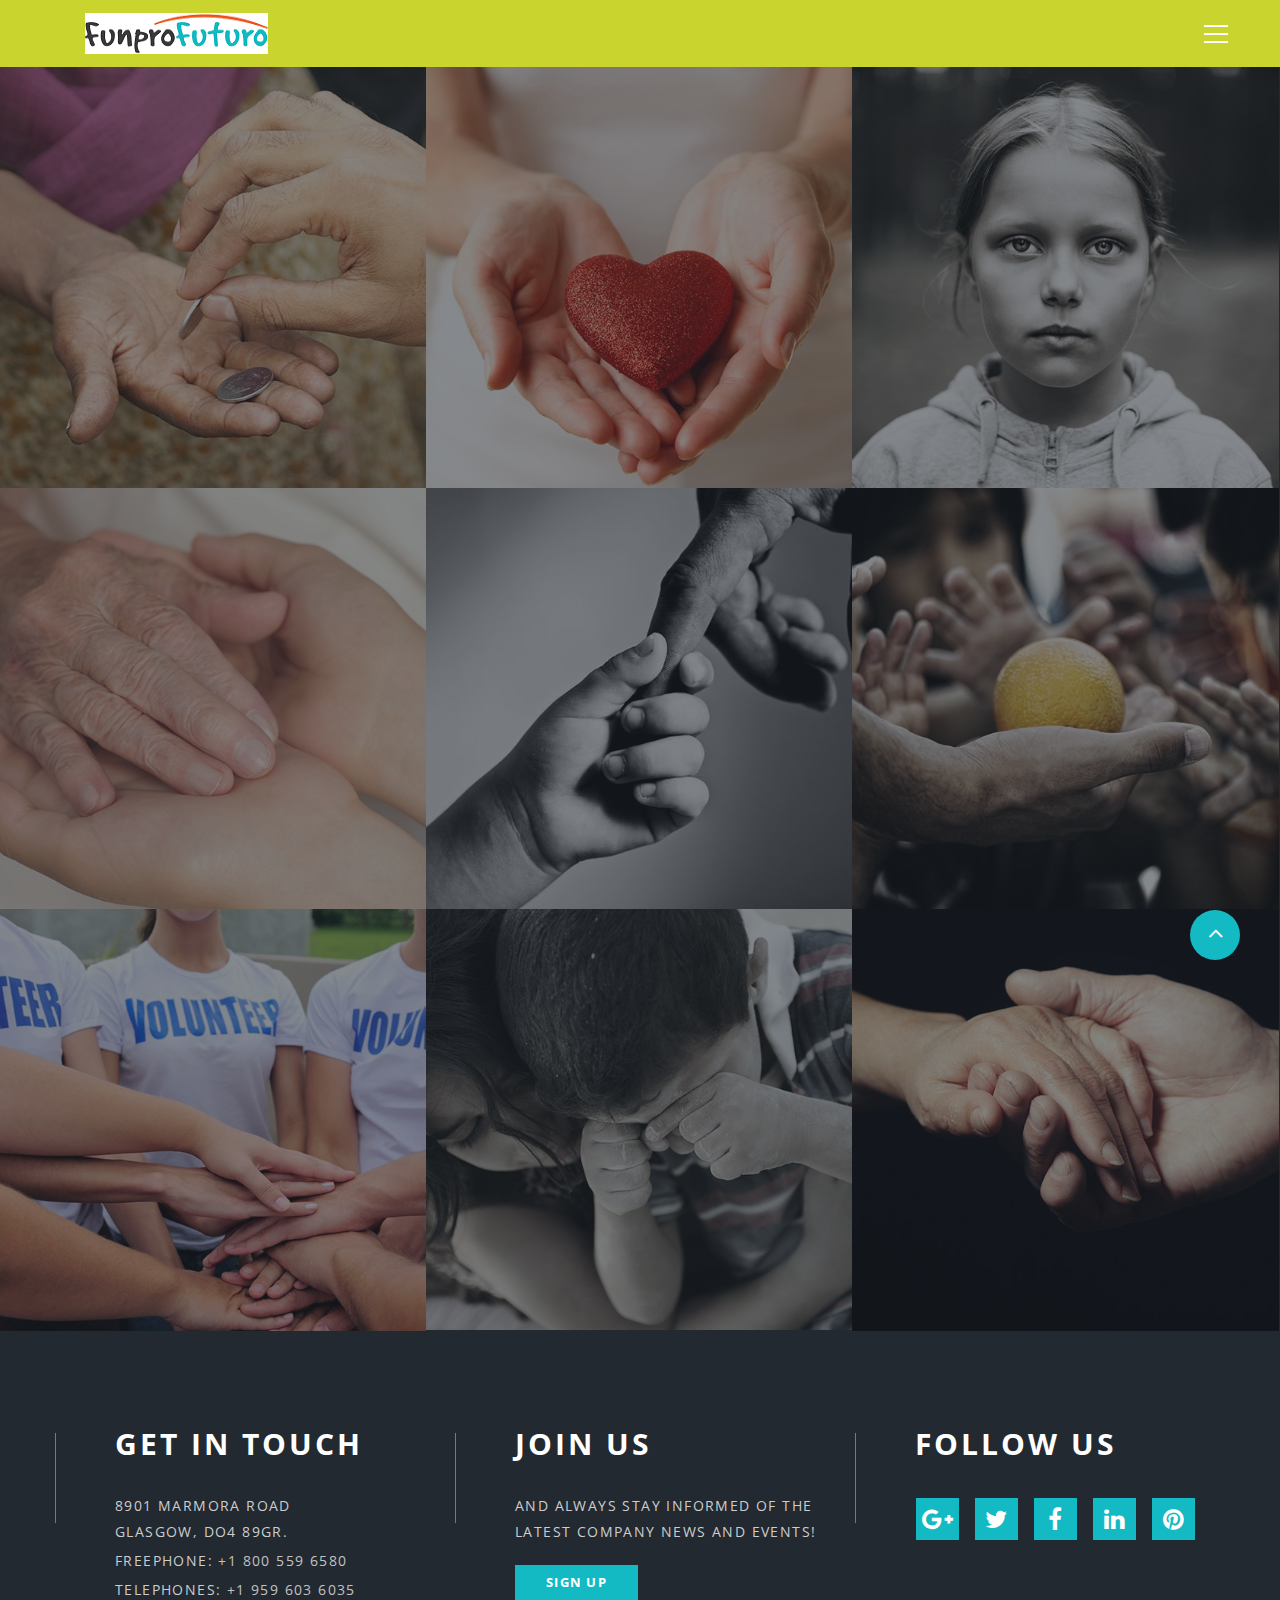
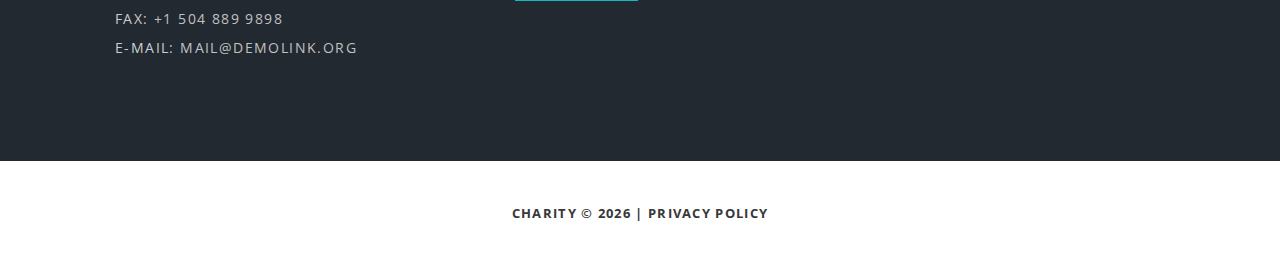
<file: gallery.html>
<!-- Jpg image-->
<!-- png image--><!DOCTYPE html>
<html lang="en" class="wide wow-animation">
  <head>
    <!-- Site Title-->
    <title>Gallery</title>
    <meta name="format-detection" content="telephone=no">
    <meta name="viewport" content="width=device-width, height=device-height, initial-scale=1.0, maximum-scale=1.0, user-scalable=0">
    <meta http-equiv="X-UA-Compatible" content="IE=edge">
    <meta charset="utf-8">
    <link rel="icon" href="images/favicon.ico" type="image/x-icon">
    <!-- Stylesheets-->
    <link rel="stylesheet" type="text/css" href="//fonts.googleapis.com/css?family=Open+Sans:400,300,700%7CRoboto:400,900">
    <link rel="stylesheet" href="css/style.css">
		<!--[if lt IE 10]>
    <div style="background: #212121; padding: 10px 0; box-shadow: 3px 3px 5px 0 rgba(0,0,0,.3); clear: both; text-align:center; position: relative; z-index:1;"><a href="http://windows.microsoft.com/en-US/internet-explorer/"><img src="images/ie8-panel/warning_bar_0000_us.jpg" border="0" height="42" width="820" alt="You are using an outdated browser. For a faster, safer browsing experience, upgrade for free today."></a></div>
    <script src="js/html5shiv.min.js"></script>
		<![endif]-->
  </head>
  <body>
    <!-- Page-->
    <div class="page text-center">
      <!-- Page Header-->
      <header class="page-head">
        <!-- RD Navbar-->
        <div class="rd-navbar-wrap">
          <nav data-layout="rd-navbar-fixed" data-sm-layout="rd-navbar-fixed" data-md-device-layout="rd-navbar-fixed" data-md-layout="rd-navbar-static" data-lg-layout="rd-navbar-static" data-lg-device-layout="rd-navbar-static" data-sm-stick-up-offset="1px" data-lg-stick-up-offset="1px" class="rd-navbar">
            <div class="rd-navbar-inner">
              <!-- RD Navbar Panel-->
              <div class="rd-navbar-panel">
                <!-- RD Navbar Brand-->
                <div class="rd-navbar-brand"><a href="index.html" class="brand-name"><img src="images/home-logo-183x41.png" alt="" width="183" height="41" class="block-center"/></a></div>
              </div>
              <div class="rd-navbar-nav-wrap">
                <!-- RD Navbar Nav-->
                <ul class="rd-navbar-nav">
                  <li><a href="./">Home</a></li>
                  <li><a href="about.html">About</a>
                    <!-- RD Navbar Dropdown-->
                    <ul class="rd-navbar-dropdown">
                      <li><a href="#">What we do</a></li>
                      <li><a href="#">History</a></li>
                      <li><a href="#">News</a>
                        <ul class="rd-navbar-dropdown">
                          <li><a href="#">Fresh</a></li>
                          <li><a href="#">Archive</a></li>
                          <li><a href="404.html">404</a></li>
                        </ul>
                      </li>
                    </ul>
                  </li>
                  <li class="active"><a href="gallery.html">gallery</a></li>
                  <li><a href="blog.html">Blog</a>
                    <!-- RD Navbar Dropdown-->
                    <ul class="rd-navbar-dropdown">
                      <li><a href="single-post.html">Post</a></li>
                    </ul>
                  </li>
                  <li><a href="contacts.html">Contacts</a></li>
                </ul>
              </div>
              <!-- RD Navbar Toggle-->
              <button data-rd-navbar-toggle=".rd-navbar-nav-wrap" class="rd-navbar-toggle"><span></span></button>
            </div>
          </nav>
        </div>
      </header>
      <!-- Page Content-->
      <main class="page-content">
        <!-- Gallery-->
        <section>
          <div data-photo-swipe-gallery="gallery" class="range range-condensed">
            <div class="cell-xs-6 cell-md-4"><a href="images/gallery-1-original-1200x799.jpg" data-photo-swipe-item="" data-size="1200x799" class="thumb"><img src="images/gallery-1-560x554.jpg" alt="" width="560" height="554"/></a>
            </div>
            <div class="cell-xs-6 cell-md-4"><a href="images/gallery-2-original-1200x800.jpg" data-photo-swipe-item="" data-size="1200x800" class="thumb"><img src="images/gallery-2-560x554.jpg" alt="" width="560" height="554"/></a>
            </div>
            <div class="cell-xs-6 cell-md-4"><a href="images/gallery-3-original-1200x798.jpg" data-photo-swipe-item="" data-size="1200x798" class="thumb"><img src="images/gallery-3-560x554.jpg" alt="" width="560" height="554"/></a>
            </div>
            <div class="cell-xs-6 cell-md-4"><a href="images/gallery-4-original-1200x797.jpg" data-photo-swipe-item="" data-size="1200x797" class="thumb"><img src="images/gallery-4-560x554.jpg" alt="" width="560" height="554"/></a>
            </div>
            <div class="cell-xs-6 cell-md-4"><a href="images/gallery-5-original-1200x800.jpg" data-photo-swipe-item="" data-size="1200x800" class="thumb"><img src="images/gallery-5-560x554.jpg" alt="" width="560" height="554"/></a>
            </div>
            <div class="cell-xs-6 cell-md-4"><a href="images/gallery-6-original-1200x798.jpg" data-photo-swipe-item="" data-size="1200x798" class="thumb"><img src="images/gallery-6-560x554.jpg" alt="" width="560" height="554"/></a>
            </div>
            <div class="cell-xs-6 cell-md-4"><a href="images/gallery-7-original-1200x800.jpg" data-photo-swipe-item="" data-size="1200x800" class="thumb"><img src="images/gallery-7-560x554.jpg" alt="" width="560" height="554"/></a>
            </div>
            <div class="cell-xs-6 cell-md-4"><a href="images/gallery-8-original-1200x798.jpg" data-photo-swipe-item="" data-size="1200x798" class="thumb"><img src="images/gallery-8-560x554.jpg" alt="" width="560" height="554"/></a>
            </div>
            <div class="cell-xs-6 cell-md-4"><a href="images/gallery-9-original-1200x800.jpg" data-photo-swipe-item="" data-size="1200x800" class="thumb"><img src="images/gallery-9-560x554.jpg" alt="" width="560" height="554"/></a>
            </div>
          </div>
        </section>
      </main>
      <!-- Page Footer-->
      <footer class="page-footer text-md-left">
        <div class="shell section-55 section-lg-bottom-100">
          <div class="range">
            <div class="cell-md-4">
              <div class="border-md-left border-left-spacing-lg">
                <h3 class="text-bold text-uppercase text-white">Get in touch</h3>
                <address class="contact-info">
                  <p>8901 Marmora Road<br>Glasgow, DO4 89GR.</p>
                  <dl>
                    <dt>Freephone:</dt>
                    <dd><a href="callto:#">+1 800 559 6580</a></dd>
                  </dl>
                  <dl>
                    <dt>Telephones:</dt>
                    <dd><a href="callto:#">+1 959 603 6035</a></dd>
                  </dl>
                  <dl>
                    <dt>FAX:</dt>
                    <dd><a href="callto:#">+1 504 889 9898</a></dd>
                  </dl>
                  <dl>
                    <dt>E-mail:</dt>
                    <dd><a href="mailto:#">mail@demolink.org</a></dd>
                  </dl>
                </address>
              </div>
            </div>
            <div class="cell-md-4 offset-top-70 offset-md-top-0">
              <div class="border-md-left border-left-spacing-lg">
                <h3 class="text-bold text-uppercase text-white">Join us</h3>
                <p class="text-uppercase letter-spacing-100 offset-top-30">And always stay informed of the latest company news and events!</p><a href="#" class="btn btn-sm btn-primary btn-rect offset-top-20">Sign Up</a>
              </div>
            </div>
            <div class="cell-md-4 offset-top-70 offset-md-top-0">
              <div class="border-md-left border-left-spacing-lg">
                <h3 class="text-bold text-uppercase text-white">Follow us</h3>
                <ul class="list-inline">
                  <li><a href="#" class="icon icon-sm icon-primary fa-google-plus"></a></li>
                  <li><a href="#" class="icon icon-sm icon-primary fa-twitter"></a></li>
                  <li><a href="#" class="icon icon-sm icon-primary fa-facebook"></a></li>
                  <li><a href="#" class="icon icon-sm icon-primary fa-linkedin"></a></li>
                  <li><a href="#" class="icon icon-sm icon-primary fa-pinterest"></a></li>
                </ul>
              </div>
            </div>
          </div>
        </div>
        <p class="text-uppercase copyright text-center section-40 bg-white">charity &#169; <span id="copyright-year"></span> | <a href="privacy.html">Privacy Policy</a>
        </p>
      </footer>
    </div>
    <!-- Global Mailform Output-->
    <div id="form-output-global" class="snackbars"></div>
    <!-- PhotoSwipe Gallery-->
    <div tabindex="-1" role="dialog" aria-hidden="true" class="pswp">
      <div class="pswp__bg"></div>
      <div class="pswp__scroll-wrap">
        <div class="pswp__container">
          <div class="pswp__item"></div>
          <div class="pswp__item"></div>
          <div class="pswp__item"></div>
        </div>
        <div class="pswp__ui pswp__ui--hidden">
          <div class="pswp__top-bar">
            <div class="pswp__counter"></div>
            <button title="Close (Esc)" class="pswp__button pswp__button--close"></button>
            <button title="Share" class="pswp__button pswp__button--share"></button>
            <button title="Toggle fullscreen" class="pswp__button pswp__button--fs"></button>
            <button title="Zoom in/out" class="pswp__button pswp__button--zoom"></button>
            <div class="pswp__preloader">
              <div class="pswp__preloader__icn">
                <div class="pswp__preloader__cut">
                  <div class="pswp__preloader__donut"></div>
                </div>
              </div>
            </div>
          </div>
          <div class="pswp__share-modal pswp__share-modal--hidden pswp__single-tap">
            <div class="pswp__share-tooltip"></div>
          </div>
          <button title="Previous (arrow left)" class="pswp__button pswp__button--arrow--left"></button>
          <button title="Next (arrow right)" class="pswp__button pswp__button--arrow--right"></button>
          <div class="pswp__caption">
            <div class="pswp__caption__cent"></div>
          </div>
        </div>
      </div>
    </div>
    <!-- Java script-->
    <script src="js/core.min.js"></script>

    <script src="js/script.js"></script>
  </body>
</html>
</file>
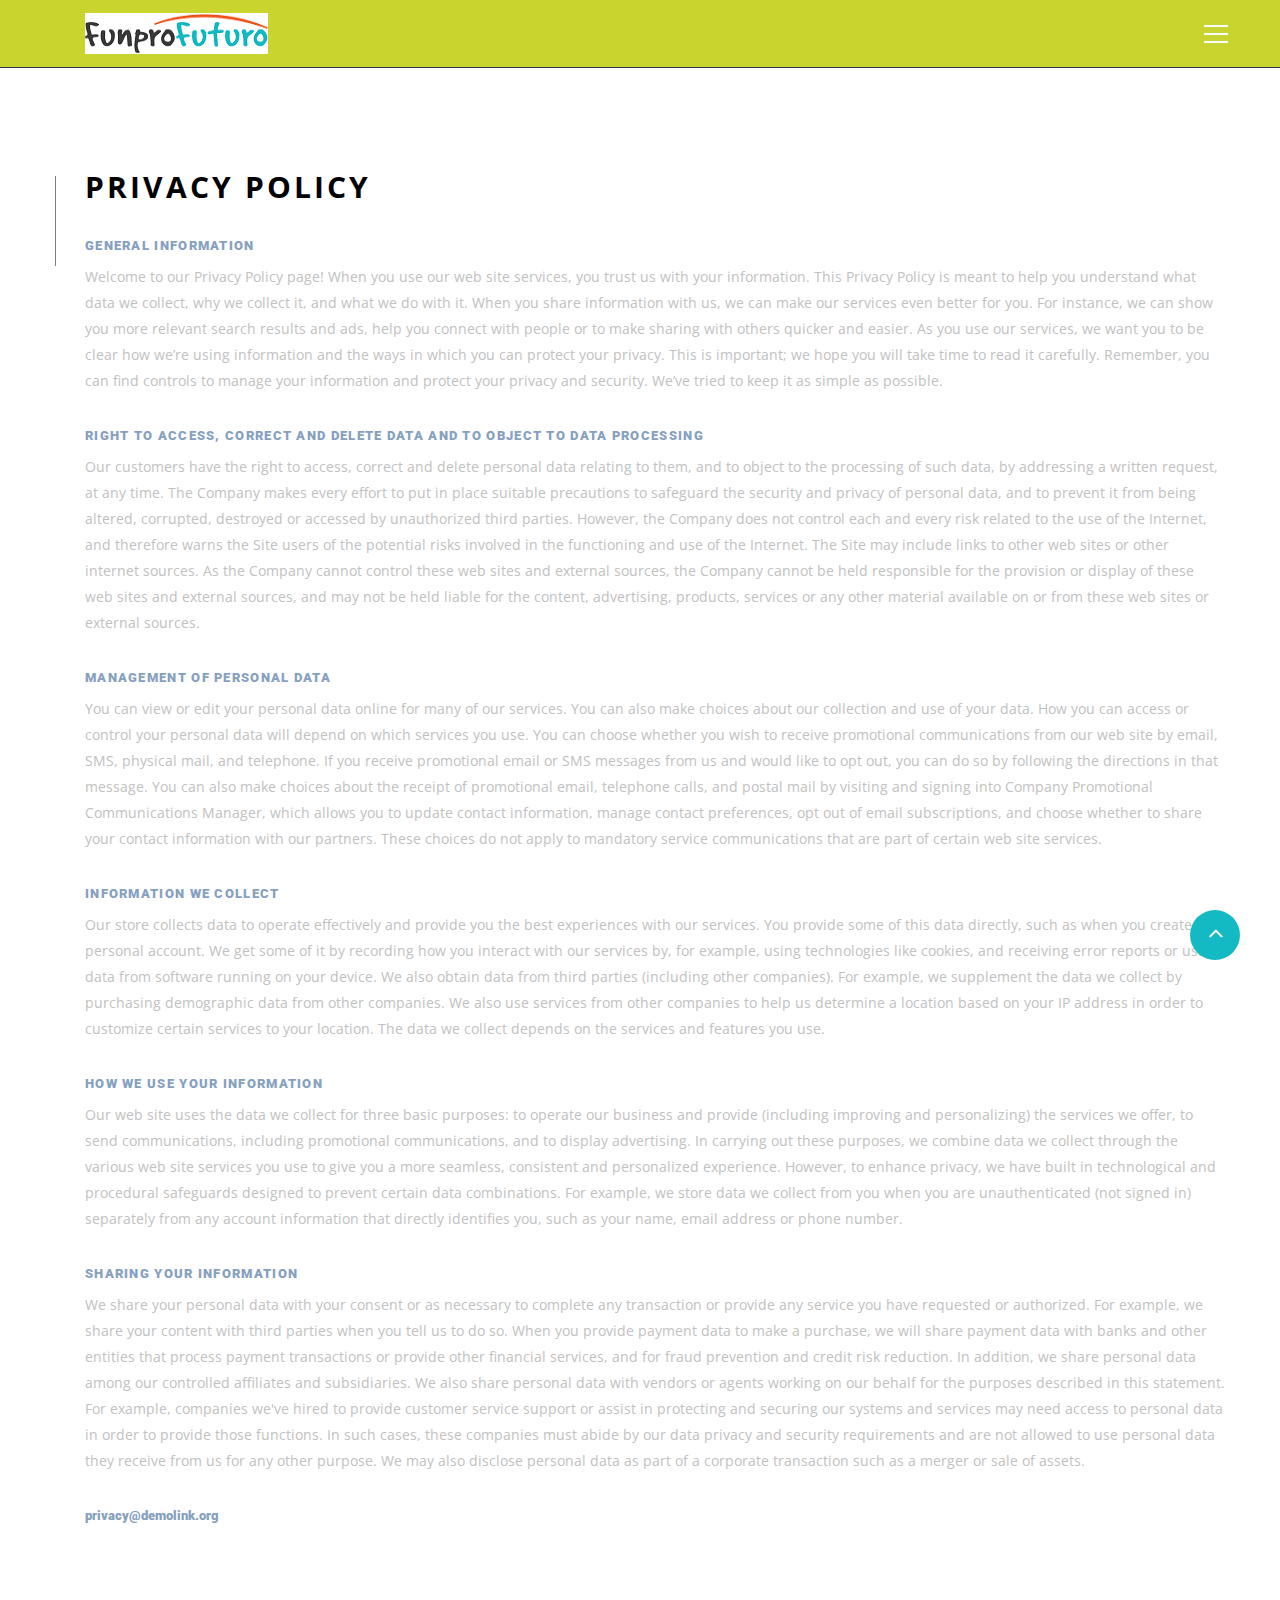
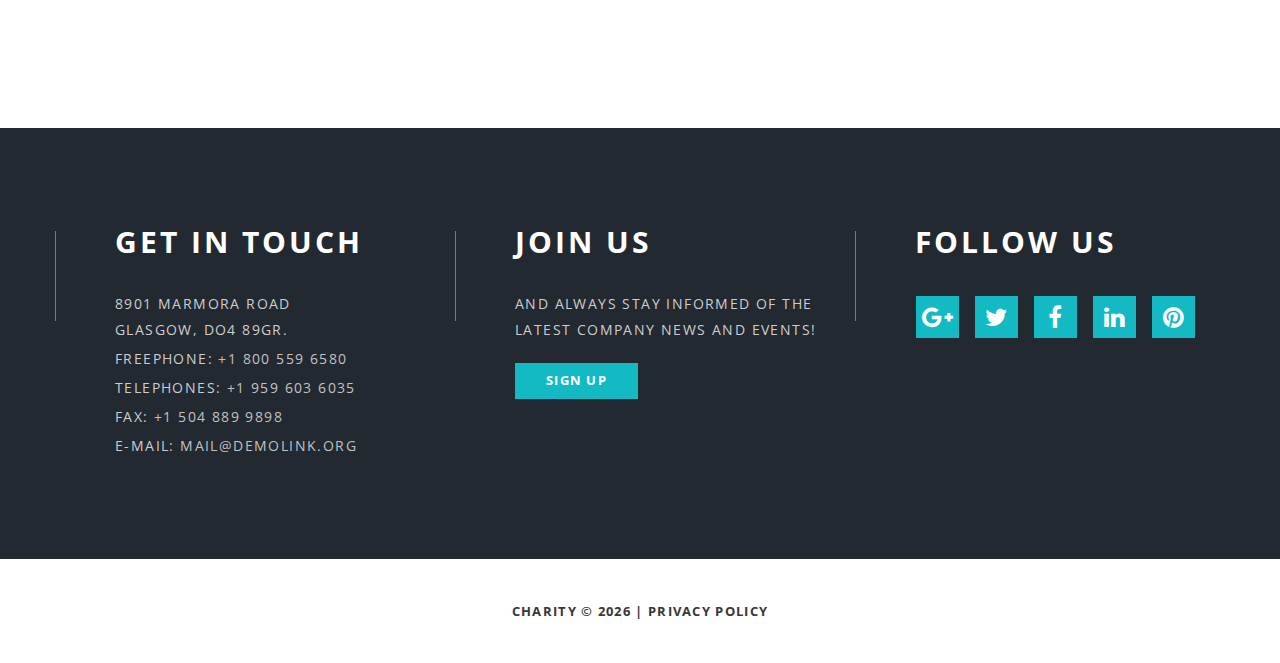
<file: privacy.html>
<!-- Jpg image-->
<!-- png image--><!DOCTYPE html>
<html lang="en" class="wide wow-animation">
  <head>
    <!-- Site Title-->
    <title>Privacy Policy</title>
    <meta name="format-detection" content="telephone=no">
    <meta name="viewport" content="width=device-width, height=device-height, initial-scale=1.0, maximum-scale=1.0, user-scalable=0">
    <meta http-equiv="X-UA-Compatible" content="IE=edge">
    <meta charset="utf-8">
    <link rel="icon" href="images/favicon.ico" type="image/x-icon">
    <!-- Stylesheets-->
    <link rel="stylesheet" type="text/css" href="//fonts.googleapis.com/css?family=Open+Sans:400,300,700%7CRoboto:400,900">
    <link rel="stylesheet" href="css/style.css">
		<!--[if lt IE 10]>
    <div style="background: #212121; padding: 10px 0; box-shadow: 3px 3px 5px 0 rgba(0,0,0,.3); clear: both; text-align:center; position: relative; z-index:1;"><a href="http://windows.microsoft.com/en-US/internet-explorer/"><img src="images/ie8-panel/warning_bar_0000_us.jpg" border="0" height="42" width="820" alt="You are using an outdated browser. For a faster, safer browsing experience, upgrade for free today."></a></div>
    <script src="js/html5shiv.min.js"></script>
		<![endif]-->
  </head>
  <body>
    <!-- Page-->
    <div class="page text-center">
      <!-- Page Header-->
      <header class="page-head">
        <!-- RD Navbar-->
        <div class="rd-navbar-wrap">
          <nav data-layout="rd-navbar-fixed" data-sm-layout="rd-navbar-fixed" data-md-device-layout="rd-navbar-fixed" data-md-layout="rd-navbar-static" data-lg-layout="rd-navbar-static" data-lg-device-layout="rd-navbar-static" data-sm-stick-up-offset="1px" data-lg-stick-up-offset="1px" class="rd-navbar">
            <div class="rd-navbar-inner">
              <!-- RD Navbar Panel-->
              <div class="rd-navbar-panel">
                <!-- RD Navbar Brand-->
                <div class="rd-navbar-brand"><a href="index.html" class="brand-name"><img src="images/home-logo-183x41.png" alt="" width="183" height="41" class="block-center"/></a></div>
              </div>
              <div class="rd-navbar-nav-wrap">
                <!-- RD Navbar Nav-->
                <ul class="rd-navbar-nav">
                  <li><a href="./">Home</a></li>
                  <li><a href="about.html">About</a>
                    <!-- RD Navbar Dropdown-->
                    <ul class="rd-navbar-dropdown">
                      <li><a href="#">What we do</a></li>
                      <li><a href="#">History</a></li>
                      <li><a href="#">News</a>
                        <ul class="rd-navbar-dropdown">
                          <li><a href="#">Fresh</a></li>
                          <li><a href="#">Archive</a></li>
                          <li><a href="404.html">404</a></li>
                        </ul>
                      </li>
                    </ul>
                  </li>
                  <li><a href="gallery.html">gallery</a></li>
                  <li><a href="blog.html">Blog</a>
                    <!-- RD Navbar Dropdown-->
                    <ul class="rd-navbar-dropdown">
                      <li><a href="single-post.html">Post</a></li>
                    </ul>
                  </li>
                  <li><a href="contacts.html">Contacts</a></li>
                </ul>
              </div>
              <!-- RD Navbar Toggle-->
              <button data-rd-navbar-toggle=".rd-navbar-nav-wrap" class="rd-navbar-toggle"><span></span></button>
            </div>
          </nav>
        </div>
      </header>
      <!-- Page Content-->
      <main class="page-content"></main>
      <!-- Privacy Policy-->
      <section class="text-md-left bg-white section-60 section-lg-bottom-200">
        <div class="shell">
          <div class="border-md-left border-left-spacing-sm">
            <h3 class="text-bold text-uppercase letter-spacing-100">Privacy Policy</h3>
            <!-- Terms-list-->
            <dl class="list-terms">
              <dt class="text-uppercase text-ubold text-nepal fz-13 letter-spacing-100 font-sec">General information</dt>
              <dd>
                Welcome to our Privacy Policy page! When you use our web site services, you trust us with your
                information. This Privacy Policy is meant to help you understand what data we collect, why we
                collect it, and what we do with it. When you share information with us, we can make our services
                even better for you. For instance, we can show you more relevant search results and ads, help
                you connect with people or to make sharing with others quicker and easier. As you use our
                services, we want you to be clear how we’re using information and the ways in which you can
                protect your privacy. This is important; we hope you will take time to read it carefully.
                Remember, you can find controls to manage your information and protect your privacy and
                security. We’ve tried
                to keep it as simple as possible.
              </dd>
              <dt class="text-uppercase text-ubold text-nepal fz-13 letter-spacing-100 font-sec">Right to access, correct and delete data and to object to data processing</dt>
              <dd>
                Our customers have the right to access, correct and delete personal data relating to them, and
                to object to the processing of such data, by addressing a written request, at any time. The
                Company makes every effort to put in place suitable precautions to safeguard the security and
                privacy of personal data, and to prevent it from being altered, corrupted, destroyed or accessed
                by unauthorized third parties. However, the Company does not control each and every risk related
                to the use of the Internet, and therefore warns the Site users of the potential risks involved
                in the functioning and use of the Internet. The Site may include links to other web sites or
                other internet sources. As the Company cannot control these web sites and external sources, the
                Company cannot be held responsible for the provision or display of these web sites and external
                sources, and may not be held liable for the content, advertising, products, services or any
                other material available on or from these web sites or external sources.
              </dd>
              <dt class="text-uppercase text-ubold text-nepal fz-13 letter-spacing-100 font-sec">Management of personal data</dt>
              <dd>
                You can view or edit your personal data online for many of our services. You can also make
                choices about our collection and use of your data. How you can access or control your personal
                data will depend on which services you use. You can choose whether you wish to receive
                promotional communications from our web site by email, SMS, physical mail, and telephone. If you
                receive promotional email or SMS messages from us and would like to opt out, you can do so by
                following the directions in that message. You can also make choices about the receipt of
                promotional email, telephone calls, and postal mail by visiting and signing into Company
                Promotional Communications Manager, which allows you to update contact information, manage
                contact preferences, opt out of email subscriptions, and choose whether to share your contact
                information with our partners. These choices do not apply to mandatory service communications
                that are part of certain web site services.
              </dd>
              <dt class="text-uppercase text-ubold text-nepal fz-13 letter-spacing-100 font-sec">Information We Collect</dt>
              <dd>
                Our store collects data to operate effectively and provide you the best experiences with our
                services. You provide some of this data directly, such as when you create a personal account.
                We get some of it by recording how you interact with our services by, for example, using
                technologies like cookies, and receiving error reports or usage data from software running on
                your device. We also obtain data from third parties (including other companies). For example, we
                supplement the data we collect by purchasing demographic data from other companies. We also use
                services from other companies to help us determine a location based on your IP address in order
                to customize certain services to your location. The data we collect depends on the services
                and features you use.
              </dd>
              <dt class="text-uppercase text-ubold text-nepal fz-13 letter-spacing-100 font-sec">How We Use Your Information</dt>
              <dd>
                Our web site uses the data we collect for three basic purposes: to operate our business and
                provide (including improving and personalizing) the services we offer, to send communications,
                including promotional communications, and to display advertising. In carrying out these
                purposes, we combine data we collect through the various web site services you use to give you a
                more seamless, consistent and personalized experience. However, to enhance privacy, we have
                built in technological and procedural safeguards designed to prevent certain data combinations.
                For example, we store data we collect from you when you are unauthenticated (not signed in)
                separately from any account information that directly identifies you, such as your name, email
                address or phone number.
              </dd>
              <dt class="text-uppercase text-ubold text-nepal fz-13 letter-spacing-100 font-sec">Sharing Your Information</dt>
              <dd>
                We share your personal data with your consent or as necessary to complete any transaction or
                provide any service you have requested or authorized. For example, we share your content with
                third parties when you tell us to do so. When you provide payment data to make a purchase, we
                will share payment data with banks and other entities that process payment transactions or
                provide other financial services, and for fraud prevention and credit risk reduction. In
                addition, we share personal data among our controlled affiliates and subsidiaries. We also share
                personal data with vendors or agents working on our behalf for the purposes described in this
                statement. For example, companies we've hired to provide customer service support or assist in
                protecting and securing our systems and services may need access to personal data in order to
                provide those functions. In such cases, these companies must abide by our data privacy and
                security requirements and are not allowed to use personal data they receive from us for any
                other purpose. We may also disclose personal data as part of a corporate transaction such as a
                merger
                or sale of assets.
              </dd>
            </dl><a href="mailto:#" class="text-ubold text-nepal fz-13 font-sec reveal-inline-block">privacy@demolink.org</a>
          </div>
        </div>
      </section>
      <!-- Page Footer-->
      <footer class="page-footer text-md-left">
        <div class="shell section-55 section-lg-bottom-100">
          <div class="range">
            <div class="cell-md-4">
              <div class="border-md-left border-left-spacing-lg">
                <h3 class="text-bold text-uppercase text-white">Get in touch</h3>
                <address class="contact-info">
                  <p>8901 Marmora Road<br>Glasgow, DO4 89GR.</p>
                  <dl>
                    <dt>Freephone:</dt>
                    <dd><a href="callto:#">+1 800 559 6580</a></dd>
                  </dl>
                  <dl>
                    <dt>Telephones:</dt>
                    <dd><a href="callto:#">+1 959 603 6035</a></dd>
                  </dl>
                  <dl>
                    <dt>FAX:</dt>
                    <dd><a href="callto:#">+1 504 889 9898</a></dd>
                  </dl>
                  <dl>
                    <dt>E-mail:</dt>
                    <dd><a href="mailto:#">mail@demolink.org</a></dd>
                  </dl>
                </address>
              </div>
            </div>
            <div class="cell-md-4 offset-top-70 offset-md-top-0">
              <div class="border-md-left border-left-spacing-lg">
                <h3 class="text-bold text-uppercase text-white">Join us</h3>
                <p class="text-uppercase letter-spacing-100 offset-top-30">And always stay informed of the latest company news and events!</p><a href="#" class="btn btn-sm btn-primary btn-rect offset-top-20">Sign Up</a>
              </div>
            </div>
            <div class="cell-md-4 offset-top-70 offset-md-top-0">
              <div class="border-md-left border-left-spacing-lg">
                <h3 class="text-bold text-uppercase text-white">Follow us</h3>
                <ul class="list-inline">
                  <li><a href="#" class="icon icon-sm icon-primary fa-google-plus"></a></li>
                  <li><a href="#" class="icon icon-sm icon-primary fa-twitter"></a></li>
                  <li><a href="#" class="icon icon-sm icon-primary fa-facebook"></a></li>
                  <li><a href="#" class="icon icon-sm icon-primary fa-linkedin"></a></li>
                  <li><a href="#" class="icon icon-sm icon-primary fa-pinterest"></a></li>
                </ul>
              </div>
            </div>
          </div>
        </div>
        <p class="text-uppercase copyright text-center section-40 bg-white">charity &#169; <span id="copyright-year"></span> | <a href="privacy.html">Privacy Policy</a>
        </p>
      </footer>
    </div>
    <!-- Global Mailform Output-->
    <div id="form-output-global" class="snackbars"></div>
    <!-- PhotoSwipe Gallery-->
    <div tabindex="-1" role="dialog" aria-hidden="true" class="pswp">
      <div class="pswp__bg"></div>
      <div class="pswp__scroll-wrap">
        <div class="pswp__container">
          <div class="pswp__item"></div>
          <div class="pswp__item"></div>
          <div class="pswp__item"></div>
        </div>
        <div class="pswp__ui pswp__ui--hidden">
          <div class="pswp__top-bar">
            <div class="pswp__counter"></div>
            <button title="Close (Esc)" class="pswp__button pswp__button--close"></button>
            <button title="Share" class="pswp__button pswp__button--share"></button>
            <button title="Toggle fullscreen" class="pswp__button pswp__button--fs"></button>
            <button title="Zoom in/out" class="pswp__button pswp__button--zoom"></button>
            <div class="pswp__preloader">
              <div class="pswp__preloader__icn">
                <div class="pswp__preloader__cut">
                  <div class="pswp__preloader__donut"></div>
                </div>
              </div>
            </div>
          </div>
          <div class="pswp__share-modal pswp__share-modal--hidden pswp__single-tap">
            <div class="pswp__share-tooltip"></div>
          </div>
          <button title="Previous (arrow left)" class="pswp__button pswp__button--arrow--left"></button>
          <button title="Next (arrow right)" class="pswp__button pswp__button--arrow--right"></button>
          <div class="pswp__caption">
            <div class="pswp__caption__cent"></div>
          </div>
        </div>
      </div>
    </div>
    <!-- Java script-->
    <script src="js/core.min.js"></script>

    <script src="js/script.js"></script>
    <!-- Coded by sashko-->
  </body>
</html>
</file>
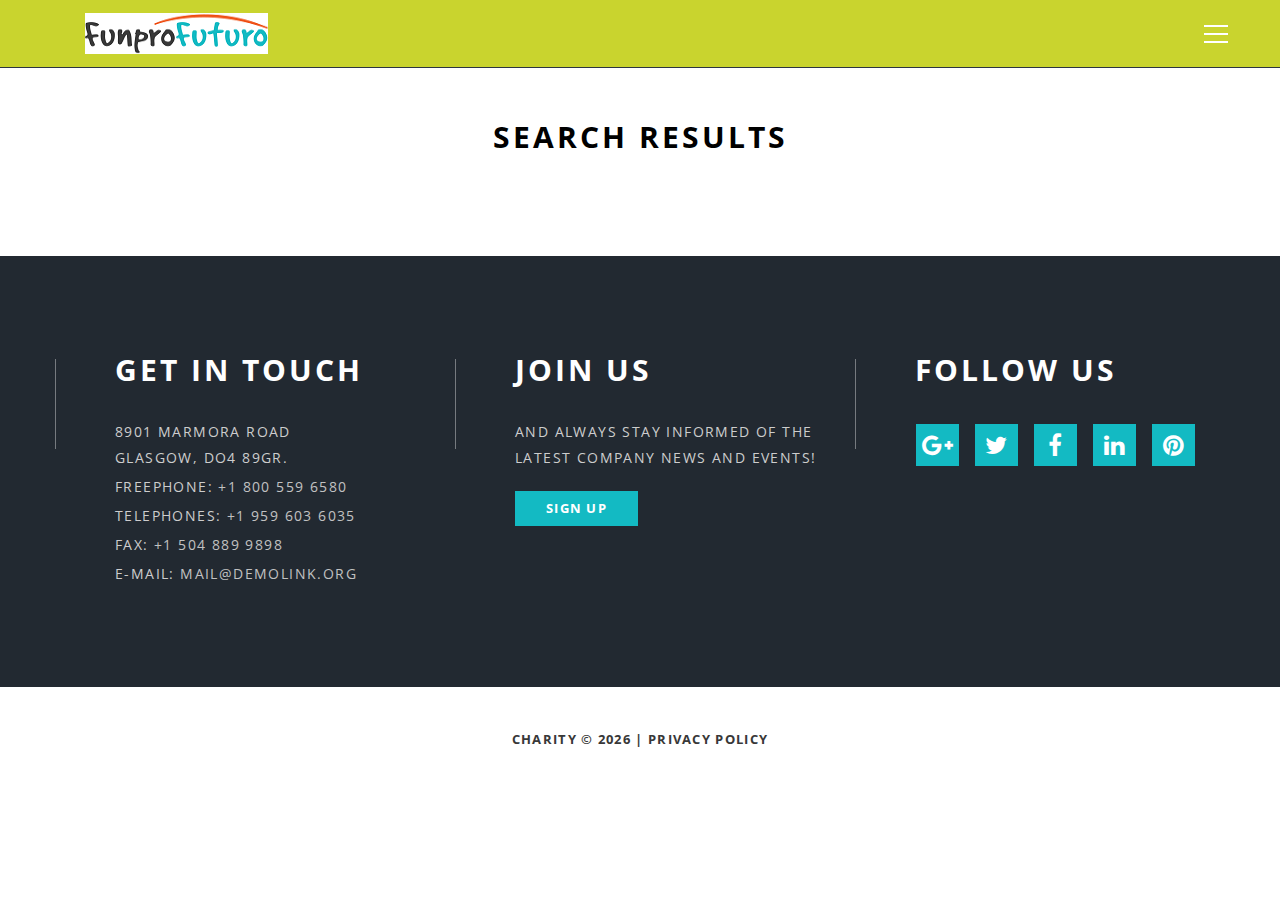
<file: search-results.html>
<!-- Jpg image-->
<!-- png image--><!DOCTYPE html>
<html lang="en" class="wide wow-animation">
  <head>
    <!-- Site Title-->
    <title>Search results</title>
    <meta name="format-detection" content="telephone=no">
    <meta name="viewport" content="width=device-width, height=device-height, initial-scale=1.0, maximum-scale=1.0, user-scalable=0">
    <meta http-equiv="X-UA-Compatible" content="IE=edge">
    <meta charset="utf-8">
    <link rel="icon" href="images/favicon.ico" type="image/x-icon">
    <!-- Stylesheets-->
    <link rel="stylesheet" type="text/css" href="//fonts.googleapis.com/css?family=Open+Sans:400,300,700%7CRoboto:400,900">
    <link rel="stylesheet" href="css/style.css">
		<!--[if lt IE 10]>
    <div style="background: #212121; padding: 10px 0; box-shadow: 3px 3px 5px 0 rgba(0,0,0,.3); clear: both; text-align:center; position: relative; z-index:1;"><a href="http://windows.microsoft.com/en-US/internet-explorer/"><img src="images/ie8-panel/warning_bar_0000_us.jpg" border="0" height="42" width="820" alt="You are using an outdated browser. For a faster, safer browsing experience, upgrade for free today."></a></div>
    <script src="js/html5shiv.min.js"></script>
		<![endif]-->
  </head>
  <body>
    <!-- Page-->
    <div class="page text-center">
      <!-- Page Header-->
      <header class="page-head">
        <!-- RD Navbar-->
        <div class="rd-navbar-wrap">
          <nav data-layout="rd-navbar-fixed" data-sm-layout="rd-navbar-fixed" data-md-device-layout="rd-navbar-fixed" data-md-layout="rd-navbar-static" data-lg-layout="rd-navbar-static" data-lg-device-layout="rd-navbar-static" data-sm-stick-up-offset="1px" data-lg-stick-up-offset="1px" class="rd-navbar">
            <div class="rd-navbar-inner">
              <!-- RD Navbar Panel-->
              <div class="rd-navbar-panel">
                <!-- RD Navbar Brand-->
                <div class="rd-navbar-brand"><a href="index.html" class="brand-name"><img src="images/home-logo-183x41.png" alt="" width="183" height="41" class="block-center"/></a></div>
              </div>
              <div class="rd-navbar-nav-wrap">
                <!-- RD Navbar Nav-->
                <ul class="rd-navbar-nav">
                  <li><a href="./">Home</a></li>
                  <li><a href="about.html">About</a>
                    <!-- RD Navbar Dropdown-->
                    <ul class="rd-navbar-dropdown">
                      <li><a href="#">What we do</a></li>
                      <li><a href="#">History</a></li>
                      <li><a href="#">News</a>
                        <ul class="rd-navbar-dropdown">
                          <li><a href="#">Fresh</a></li>
                          <li><a href="#">Archive</a></li>
                          <li><a href="404.html">404</a></li>
                        </ul>
                      </li>
                    </ul>
                  </li>
                  <li><a href="gallery.html">gallery</a></li>
                  <li><a href="blog.html">Blog</a>
                    <!-- RD Navbar Dropdown-->
                    <ul class="rd-navbar-dropdown">
                      <li><a href="single-post.html">Post</a></li>
                    </ul>
                  </li>
                  <li><a href="contacts.html">Contacts</a></li>
                </ul>
              </div>
              <!-- RD Navbar Toggle-->
              <button data-rd-navbar-toggle=".rd-navbar-nav-wrap" class="rd-navbar-toggle"><span></span></button>
            </div>
          </nav>
        </div>
      </header>
      <!-- Page Content-->
      <main class="page-content">
        <section class="section-50 bg-white">
          <div class="shell">
            <h3 class="text-uppercase text-bold">Search results</h3>
            <div class="rd-search-results offset-top-50"></div>
          </div>
        </section>
      </main>
      <!-- Page Footer-->
      <footer class="page-footer text-md-left">
        <div class="shell section-55 section-lg-bottom-100">
          <div class="range">
            <div class="cell-md-4">
              <div class="border-md-left border-left-spacing-lg">
                <h3 class="text-bold text-uppercase text-white">Get in touch</h3>
                <address class="contact-info">
                  <p>8901 Marmora Road<br>Glasgow, DO4 89GR.</p>
                  <dl>
                    <dt>Freephone:</dt>
                    <dd><a href="callto:#">+1 800 559 6580</a></dd>
                  </dl>
                  <dl>
                    <dt>Telephones:</dt>
                    <dd><a href="callto:#">+1 959 603 6035</a></dd>
                  </dl>
                  <dl>
                    <dt>FAX:</dt>
                    <dd><a href="callto:#">+1 504 889 9898</a></dd>
                  </dl>
                  <dl>
                    <dt>E-mail:</dt>
                    <dd><a href="mailto:#">mail@demolink.org</a></dd>
                  </dl>
                </address>
              </div>
            </div>
            <div class="cell-md-4 offset-top-70 offset-md-top-0">
              <div class="border-md-left border-left-spacing-lg">
                <h3 class="text-bold text-uppercase text-white">Join us</h3>
                <p class="text-uppercase letter-spacing-100 offset-top-30">And always stay informed of the latest company news and events!</p><a href="#" class="btn btn-sm btn-primary btn-rect offset-top-20">Sign Up</a>
              </div>
            </div>
            <div class="cell-md-4 offset-top-70 offset-md-top-0">
              <div class="border-md-left border-left-spacing-lg">
                <h3 class="text-bold text-uppercase text-white">Follow us</h3>
                <ul class="list-inline">
                  <li><a href="#" class="icon icon-sm icon-primary fa-google-plus"></a></li>
                  <li><a href="#" class="icon icon-sm icon-primary fa-twitter"></a></li>
                  <li><a href="#" class="icon icon-sm icon-primary fa-facebook"></a></li>
                  <li><a href="#" class="icon icon-sm icon-primary fa-linkedin"></a></li>
                  <li><a href="#" class="icon icon-sm icon-primary fa-pinterest"></a></li>
                </ul>
              </div>
            </div>
          </div>
        </div>
        <p class="text-uppercase copyright text-center section-40 bg-white">charity &#169; <span id="copyright-year"></span> | <a href="privacy.html">Privacy Policy</a>
        </p>
      </footer>
    </div>
    <!-- Global Mailform Output-->
    <div id="form-output-global" class="snackbars"></div>
    <!-- PhotoSwipe Gallery-->
    <div tabindex="-1" role="dialog" aria-hidden="true" class="pswp">
      <div class="pswp__bg"></div>
      <div class="pswp__scroll-wrap">
        <div class="pswp__container">
          <div class="pswp__item"></div>
          <div class="pswp__item"></div>
          <div class="pswp__item"></div>
        </div>
        <div class="pswp__ui pswp__ui--hidden">
          <div class="pswp__top-bar">
            <div class="pswp__counter"></div>
            <button title="Close (Esc)" class="pswp__button pswp__button--close"></button>
            <button title="Share" class="pswp__button pswp__button--share"></button>
            <button title="Toggle fullscreen" class="pswp__button pswp__button--fs"></button>
            <button title="Zoom in/out" class="pswp__button pswp__button--zoom"></button>
            <div class="pswp__preloader">
              <div class="pswp__preloader__icn">
                <div class="pswp__preloader__cut">
                  <div class="pswp__preloader__donut"></div>
                </div>
              </div>
            </div>
          </div>
          <div class="pswp__share-modal pswp__share-modal--hidden pswp__single-tap">
            <div class="pswp__share-tooltip"></div>
          </div>
          <button title="Previous (arrow left)" class="pswp__button pswp__button--arrow--left"></button>
          <button title="Next (arrow right)" class="pswp__button pswp__button--arrow--right"></button>
          <div class="pswp__caption">
            <div class="pswp__caption__cent"></div>
          </div>
        </div>
      </div>
    </div>
    <!-- Java script-->
    <script src="js/core.min.js"></script>

    <script src="js/script.js"></script>
  </body>
</html>
</file>
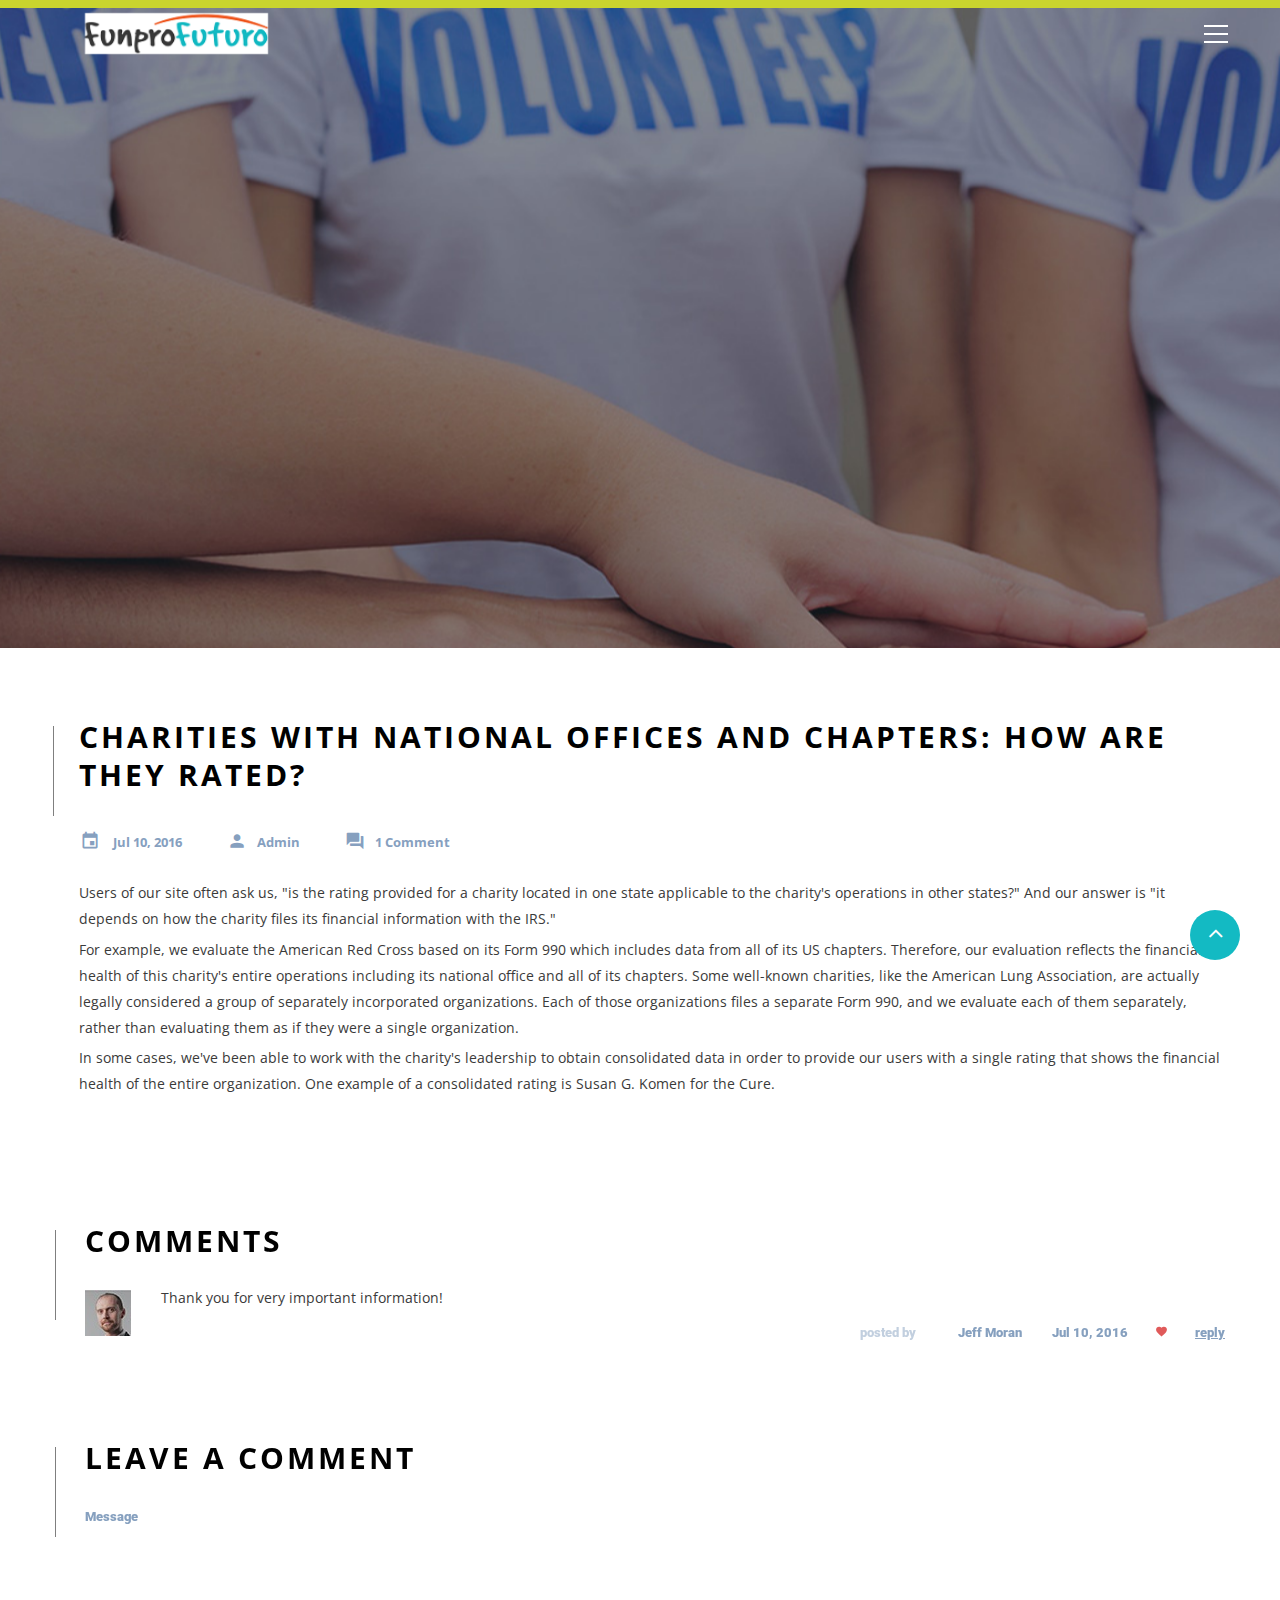
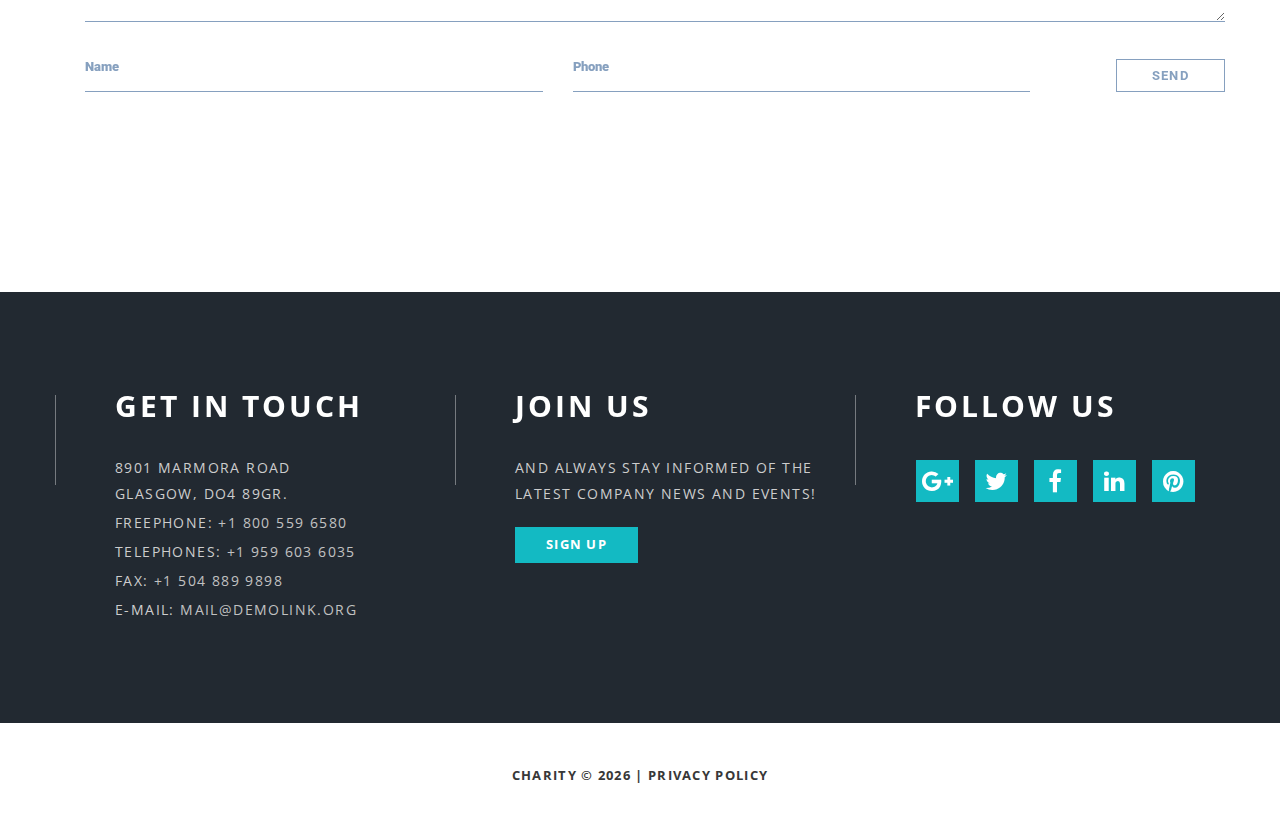
<file: single-post.html>
<!-- Jpg image-->
<!-- png image--><!DOCTYPE html>
<html lang="en" class="wide wow-animation">
  <head>
    <!-- Site Title-->
    <title>Post</title>
    <meta name="format-detection" content="telephone=no">
    <meta name="viewport" content="width=device-width, height=device-height, initial-scale=1.0, maximum-scale=1.0, user-scalable=0">
    <meta http-equiv="X-UA-Compatible" content="IE=edge">
    <meta charset="utf-8">
    <link rel="icon" href="images/favicon.ico" type="image/x-icon">
    <!-- Stylesheets-->
    <link rel="stylesheet" type="text/css" href="//fonts.googleapis.com/css?family=Open+Sans:400,300,700%7CRoboto:400,900">
    <link rel="stylesheet" href="css/style.css">
		<!--[if lt IE 10]>
    <div style="background: #212121; padding: 10px 0; box-shadow: 3px 3px 5px 0 rgba(0,0,0,.3); clear: both; text-align:center; position: relative; z-index:1;"><a href="http://windows.microsoft.com/en-US/internet-explorer/"><img src="images/ie8-panel/warning_bar_0000_us.jpg" border="0" height="42" width="820" alt="You are using an outdated browser. For a faster, safer browsing experience, upgrade for free today."></a></div>
    <script src="js/html5shiv.min.js"></script>
		<![endif]-->
  </head>
  <body>
    <!-- Page-->
    <div class="page text-center">
      <!-- Page Header-->
      <header class="page-head">
        <!-- RD Navbar-->
        <div class="rd-navbar-wrap">
          <nav data-layout="rd-navbar-fixed" data-sm-layout="rd-navbar-fixed" data-md-device-layout="rd-navbar-fixed" data-md-layout="rd-navbar-static" data-lg-layout="rd-navbar-static" data-lg-device-layout="rd-navbar-static" data-sm-stick-up-offset="1px" data-lg-stick-up-offset="1px" class="rd-navbar">
            <div class="rd-navbar-inner">
              <!-- RD Navbar Panel-->
              <div class="rd-navbar-panel">
                <!-- RD Navbar Brand-->
                <div class="rd-navbar-brand"><a href="index.html" class="brand-name"><img src="images/home-logo-183x41.png" alt="" width="183" height="41" class="block-center"/></a></div>
              </div>
              <div class="rd-navbar-nav-wrap">
                <!-- RD Navbar Nav-->
                <ul class="rd-navbar-nav">
                  <li><a href="./">Home</a></li>
                  <li><a href="about.html">About</a>
                    <!-- RD Navbar Dropdown-->
                    <ul class="rd-navbar-dropdown">
                      <li><a href="#">What we do</a></li>
                      <li><a href="#">History</a></li>
                      <li><a href="#">News</a>
                        <ul class="rd-navbar-dropdown">
                          <li><a href="#">Fresh</a></li>
                          <li><a href="#">Archive</a></li>
                          <li><a href="404.html">404</a></li>
                        </ul>
                      </li>
                    </ul>
                  </li>
                  <li><a href="gallery.html">gallery</a></li>
                  <li><a href="blog.html">Blog</a>
                    <!-- RD Navbar Dropdown-->
                    <ul class="rd-navbar-dropdown">
                      <li><a href="single-post.html">Post</a></li>
                    </ul>
                  </li>
                  <li><a href="contacts.html">Contacts</a></li>
                </ul>
              </div>
              <!-- RD Navbar Toggle-->
              <button data-rd-navbar-toggle=".rd-navbar-nav-wrap" class="rd-navbar-toggle"><span></span></button>
            </div>
          </nav>
        </div>
      </header>
      <!-- Page Content-->
      <main class="page-content">
        <!-- RD Parallax-->
        <section class="rd-parallax">
          <div data-speed="0.2" data-type="media" data-on="false" data-lg-on="true" data-url="images/single-post-1-1680x584.jpg" class="rd-parallax-layer"></div>
          <div data-speed="0.3" data-type="html" class="rd-parallax-layer section-cover-1"></div>
        </section>
        <!-- Charities with National Offices and Chapters: How Are They Rated?-->
        <section class="section-30 section-md-right bg-white text-md-left">
          <div class="shell">
            <article class="blog-post">
              <div class="border-md-left">
                <div class="blog-post-header">
                  <h3 class="text-uppercase text-bold">Charities with National Offices and Chapters: How Are They Rated?</h3>
                </div>
                <ul class="blog-post-info list-inline">
                  <li><span class="icon icon-xs icon-nepal material-icons-event"></span>
                    <time datetime="2015-01-01">Jul 10, 2016</time>
                  </li>
                  <li><span class="icon icon-xs icon-nepal material-icons-person"></span><span>Admin</span></li>
                  <li><span class="icon icon-xs icon-nepal material-icons-question_answer"></span><span>1 Comment</span></li>
                </ul>
                <div class="blog-post-content">
                  <p>Users of our site often ask us, "is the rating provided for a charity located in one state applicable to the charity's operations in other states?" And our answer is "it depends on how the charity files its financial information with the IRS."</p>
                  <p>For example, we evaluate the American Red Cross based on its Form 990 which includes data from all of its US chapters. Therefore, our evaluation reflects the financial health of this charity's entire operations including its national office and all of its chapters. Some well-known charities, like the American Lung Association, are actually legally considered a group of separately incorporated organizations. Each of those organizations files a separate Form 990, and we evaluate each of them separately, rather than evaluating them as if they were a single organization.</p>
                  <p>In some cases, we've been able to work with the charity's leadership to obtain consolidated data in order to provide our users with a single rating that shows the financial health of the entire organization. One example of a consolidated rating is Susan G. Komen for the Cure.</p>
                </div>
              </div>
            </article>
          </div>
        </section>
        <!-- Comments-->
        <section class="bg-white text-md-left section-55 section-md-bottom-100 section-lg-bottom-200">
          <div class="shell">
            <div class="range">
              <div class="cell-xs-12">
                <div class="border-md-left border-left-spacing-sm">
                  <h3 class="text-bold text-uppercase">Comments</h3>
                  <article class="comment">
                    <div class="unit unit-spacing-md unit-horizontal">
                      <div class="unit-left">
                        <figure class="comment-image"><img src="images/single-post-2-46x46.jpg" alt="" width="46" height="46"/>
                        </figure>
                      </div>
                      <div class="unit-body">
                        <div class="comment-body">
                          <div class="comment-text text-left">
                            <p>Thank you for very important information!</p>
                          </div>
                        </div>
                      </div>
                    </div>
                    <div class="comment-meta"><span class="opacity-50">posted by</span><span class="user">Jeff Moran</span>
                      <time datetime="2016-06-10">Jul 10, 2016</time><a href="#" class="icon icon-xxs icon-roman material-icons-favorite"></a><a href="#" class="link text-underline">reply</a>
                    </div>
                  </article>
                </div>
              </div>
              <!-- Leave a comment-->
              <div class="cell-xs-12 offset-top-60">
                <div class="border-md-left border-left-spacing-sm">
                  <h3 class="text-uppercase text-bold">Leave a comment
                    <!-- RD Mailform-->
                  </h3>
                  <form data-form-output="form-output-global" data-form-type="contact" method="post" action="bat/rd-mailform.php" class="rd-mailform offset-top-15">
                    <div class="range">
                      <div class="cell-xs-12">
                        <div class="form-group form-group-textarea-1">
                          <label for="comment-text" class="form-label">Message</label>
                          <textarea id="comment-text" name="message" data-constraints="@Required" class="form-control"></textarea>
                        </div>
                      </div>
                    </div>
                    <div class="range range-sm-right range-sm-bottom offset-top-20">
                      <div class="cell-md-5">
                        <div class="form-group">
                          <label for="comment-name" class="form-label">Name</label>
                          <input id="comment-name" type="text" name="name" data-constraints="@Required" class="form-control">
                        </div>
                      </div>
                      <div class="cell-md-5 offset-top-30 offset-md-top-0">
                        <div class="form-group">
                          <label for="comment-phone" class="form-label">Phone</label>
                          <input id="comment-phone" type="text" name="phone" data-constraints="@Numeric @Required" class="form-control">
                        </div>
                      </div>
                      <div class="cell-md-2 offset-top-30 offset-lg-top-0 text-sm-right">
                        <button type="submit" class="btn btn-lg btn-nepal btn-rect">Send</button>
                      </div>
                    </div>
                  </form>
                </div>
              </div>
            </div>
          </div>
        </section>
      </main>
      <!-- Page Footer-->
      <footer class="page-footer text-md-left">
        <div class="shell section-55 section-lg-bottom-100">
          <div class="range">
            <div class="cell-md-4">
              <div class="border-md-left border-left-spacing-lg">
                <h3 class="text-bold text-uppercase text-white">Get in touch</h3>
                <address class="contact-info">
                  <p>8901 Marmora Road<br>Glasgow, DO4 89GR.</p>
                  <dl>
                    <dt>Freephone:</dt>
                    <dd><a href="callto:#">+1 800 559 6580</a></dd>
                  </dl>
                  <dl>
                    <dt>Telephones:</dt>
                    <dd><a href="callto:#">+1 959 603 6035</a></dd>
                  </dl>
                  <dl>
                    <dt>FAX:</dt>
                    <dd><a href="callto:#">+1 504 889 9898</a></dd>
                  </dl>
                  <dl>
                    <dt>E-mail:</dt>
                    <dd><a href="mailto:#">mail@demolink.org</a></dd>
                  </dl>
                </address>
              </div>
            </div>
            <div class="cell-md-4 offset-top-70 offset-md-top-0">
              <div class="border-md-left border-left-spacing-lg">
                <h3 class="text-bold text-uppercase text-white">Join us</h3>
                <p class="text-uppercase letter-spacing-100 offset-top-30">And always stay informed of the latest company news and events!</p><a href="#" class="btn btn-sm btn-primary btn-rect offset-top-20">Sign Up</a>
              </div>
            </div>
            <div class="cell-md-4 offset-top-70 offset-md-top-0">
              <div class="border-md-left border-left-spacing-lg">
                <h3 class="text-bold text-uppercase text-white">Follow us</h3>
                <ul class="list-inline">
                  <li><a href="#" class="icon icon-sm icon-primary fa-google-plus"></a></li>
                  <li><a href="#" class="icon icon-sm icon-primary fa-twitter"></a></li>
                  <li><a href="#" class="icon icon-sm icon-primary fa-facebook"></a></li>
                  <li><a href="#" class="icon icon-sm icon-primary fa-linkedin"></a></li>
                  <li><a href="#" class="icon icon-sm icon-primary fa-pinterest"></a></li>
                </ul>
              </div>
            </div>
          </div>
        </div>
        <p class="text-uppercase copyright text-center section-40 bg-white">charity &#169; <span id="copyright-year"></span> | <a href="privacy.html">Privacy Policy</a>
        </p>
      </footer>
    </div>
    <!-- Global Mailform Output-->
    <div id="form-output-global" class="snackbars"></div>
    <!-- PhotoSwipe Gallery-->
    <div tabindex="-1" role="dialog" aria-hidden="true" class="pswp">
      <div class="pswp__bg"></div>
      <div class="pswp__scroll-wrap">
        <div class="pswp__container">
          <div class="pswp__item"></div>
          <div class="pswp__item"></div>
          <div class="pswp__item"></div>
        </div>
        <div class="pswp__ui pswp__ui--hidden">
          <div class="pswp__top-bar">
            <div class="pswp__counter"></div>
            <button title="Close (Esc)" class="pswp__button pswp__button--close"></button>
            <button title="Share" class="pswp__button pswp__button--share"></button>
            <button title="Toggle fullscreen" class="pswp__button pswp__button--fs"></button>
            <button title="Zoom in/out" class="pswp__button pswp__button--zoom"></button>
            <div class="pswp__preloader">
              <div class="pswp__preloader__icn">
                <div class="pswp__preloader__cut">
                  <div class="pswp__preloader__donut"></div>
                </div>
              </div>
            </div>
          </div>
          <div class="pswp__share-modal pswp__share-modal--hidden pswp__single-tap">
            <div class="pswp__share-tooltip"></div>
          </div>
          <button title="Previous (arrow left)" class="pswp__button pswp__button--arrow--left"></button>
          <button title="Next (arrow right)" class="pswp__button pswp__button--arrow--right"></button>
          <div class="pswp__caption">
            <div class="pswp__caption__cent"></div>
          </div>
        </div>
      </div>
    </div>
    <!-- Java script-->
    <script src="js/core.min.js"></script>

    <script src="js/script.js"></script>
  </body>
</html>
</file>
